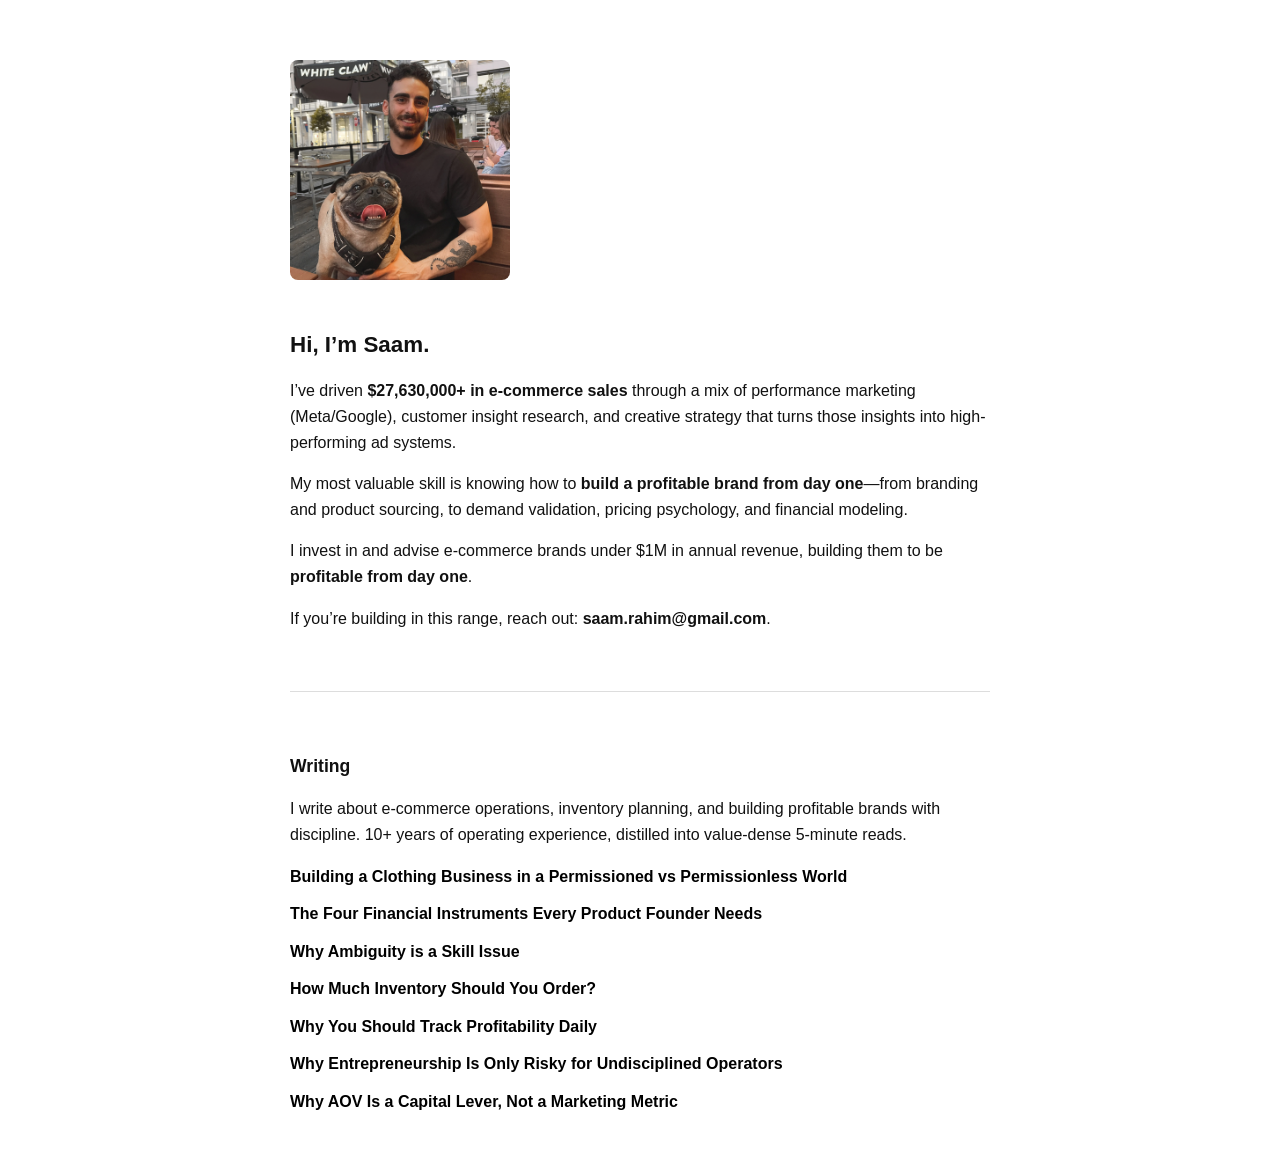
<file: index.html>
<!DOCTYPE html>
<html lang="en">
<head>
  <link rel="stylesheet" href="/styles.css">
  <link rel="icon" type="image/x-icon" href="/favicon.ico">

  <meta charset="UTF-8" />
  <meta name="viewport" content="width=device-width, initial-scale=1.0" />
  <title>Saam Rahim</title>

  <style>
    body {
      font-family: -apple-system, BlinkMacSystemFont, "Segoe UI", Roboto, Helvetica, Arial, sans-serif;
      background-color: #ffffff;
      color: #111;
      max-width: 700px;
      margin: 60px auto;
      padding: 0 20px;
      line-height: 1.6;
    }

    img {
      width: 220px;
      border-radius: 8px;
      margin-bottom: 24px;
    }

    h1 {
      font-size: 1.4em;
      font-weight: 600;
    }

    h2 {
      font-size: 1.1em;
      font-weight: 600;
      margin-top: 48px;
    }

    a {
      color: #000;
      text-decoration: none;
      font-weight: 600;
    }

    a:hover {
      text-decoration: underline;
    }

    hr {
      margin: 60px 0;
      border: 0;
      border-top: 1px solid #ddd;
    }
  </style>
</head>

<body>

  <img src="saam.jpg" alt="Saam Rahim with his dog Kobe" />

  <h1>Hi, I’m Saam.</h1>

  <p>
    I’ve driven <strong>$27,630,000+ in e-commerce sales</strong> through a mix of performance marketing (Meta/Google),
    customer insight research, and creative strategy that turns those insights into high-performing ad systems.
  </p>

  <p>
    My most valuable skill is knowing how to <strong>build a profitable brand from day one</strong>—from branding and product
    sourcing, to demand validation, pricing psychology, and financial modeling.
  </p>

  <p>
    I invest in and advise e-commerce brands under $1M in annual revenue, building them to be <strong>profitable from day one</strong>. 
  </p>

  <p>
   If you’re building in this range, reach out: <strong>saam.rahim@gmail.com</strong>.
  </p>

  <hr>

  <!-- Writing Section -->
  <section>
    <h2>Writing</h2>

    <p>
      I write about e-commerce operations, inventory planning, and building profitable brands with discipline.
      10+ years of operating experience, distilled into value-dense 5-minute reads.
    </p>

    <ul style="list-style: none; padding-left: 0;">

      <li style="margin-bottom: 12px;">
        <a href="/writing/Building-a-Clothing-Business-in-a-Permissioned-vs-Permissionless-World.html">
          Building a Clothing Business in a Permissioned vs Permissionless World
        </a>
      </li>

       <li style="margin-bottom: 12px;">
        <a href="/writing/The-Four-Financial-Instruments-Every-Product-Founder Needs.html">
          The Four Financial Instruments Every Product Founder Needs
        </a>
      </li>
      
      <li style="margin-bottom: 12px;">
        <a href="/writing/ambiguity-is-a-skill-issue.html">
          Why Ambiguity is a Skill Issue
        </a>
      </li>

       <li style="margin-bottom: 12px;">
        <a href="/writing/inventory-planning.html">
          How Much Inventory Should You Order?
        </a>
      </li>

      <li style="margin-bottom: 12px;">
        <a href="/writing/daily-profitability-tracker.html">
          Why You Should Track Profitability Daily
        </a>
      </li>

      <li style="margin-bottom: 12px;">
        <a href="/writing/why-entrepreneurship-is-only-risky.html">
          Why Entrepreneurship Is Only Risky for Undisciplined Operators
        </a>
      </li>

      <!-- NEW ARTICLE -->
      <li style="margin-bottom: 12px;">
        <a href="/writing/why-aov-is-a-capital-lever.html">
          Why AOV Is a Capital Lever, Not a Marketing Metric
        </a>
      </li>
    </ul>
  </section>

</body>
</html>
</file>
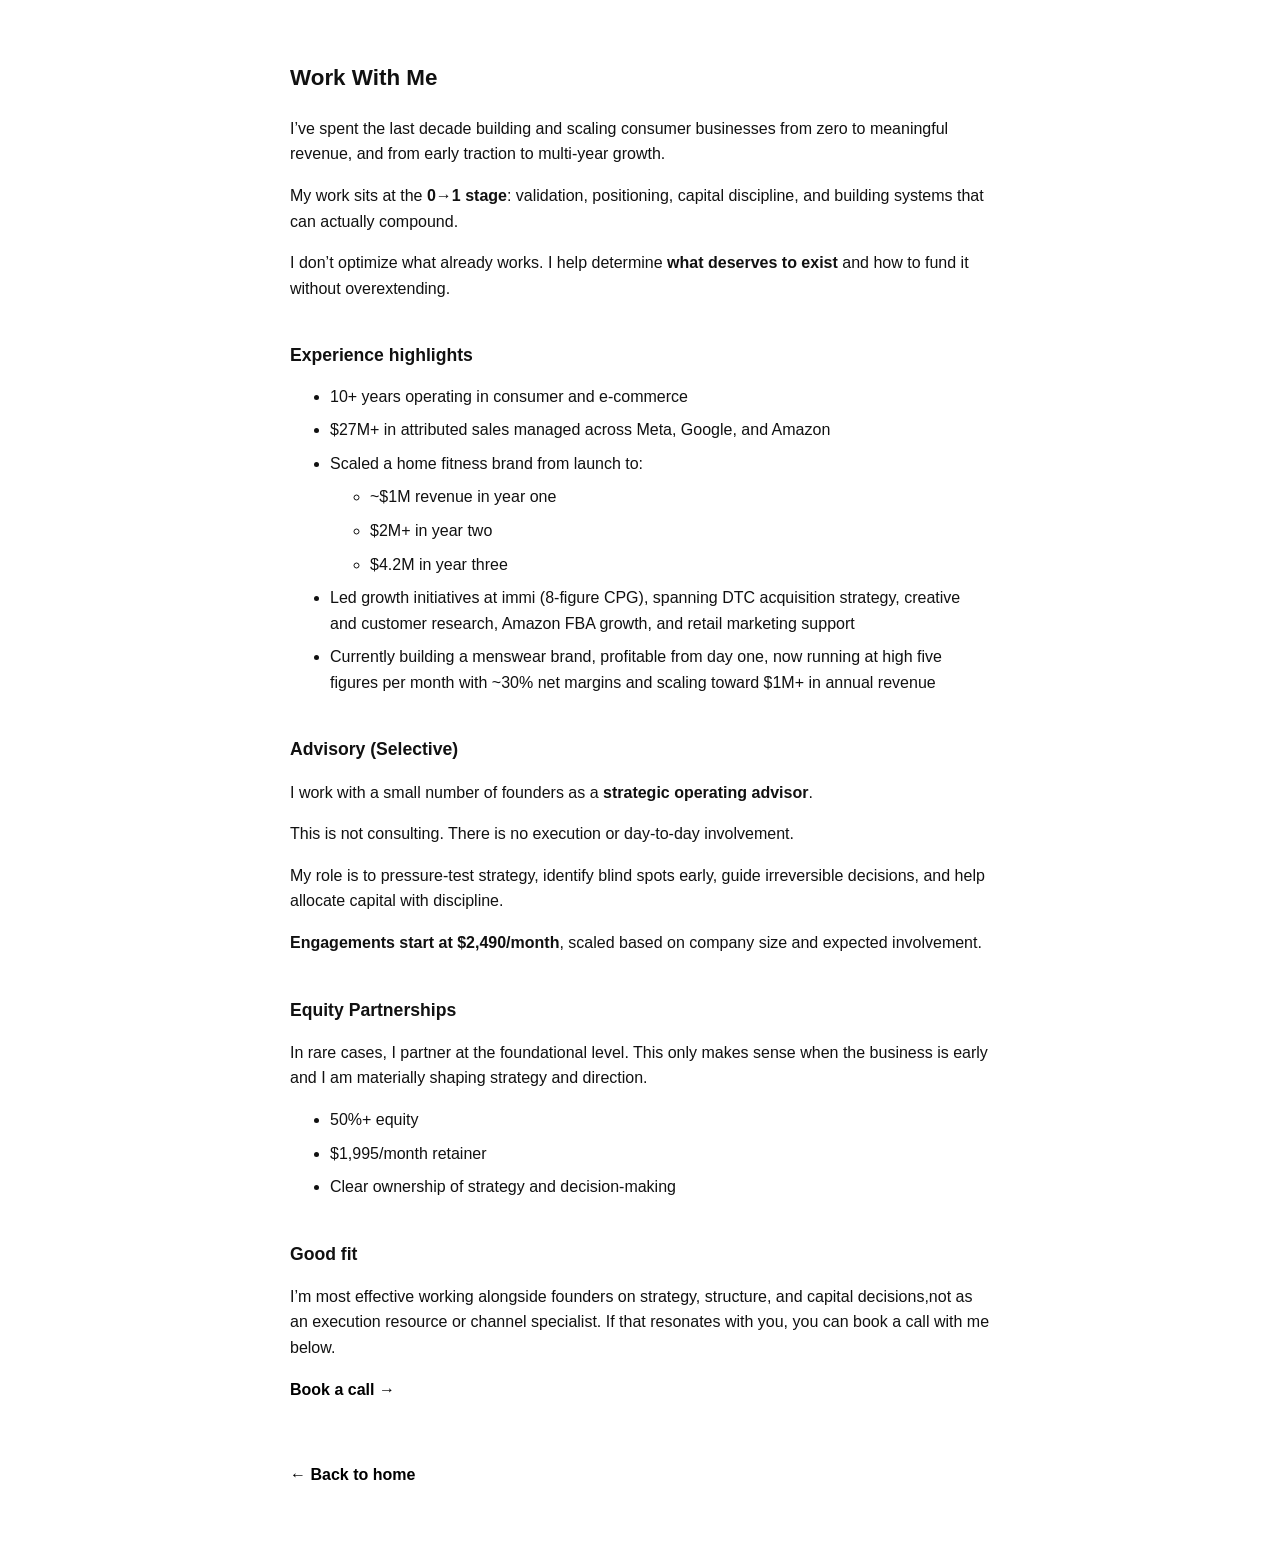
<file: work-with-me/index.html>
<!DOCTYPE html>
<html lang="en">
<head>
  <link rel="stylesheet" href="/styles.css">
  <link rel="icon" type="image/x-icon" href="/favicon.ico">

  <meta charset="UTF-8" />
  <meta name="viewport" content="width=device-width, initial-scale=1.0" />
  <title>Work With Me — Saam Rahim</title>

  <style>
    body {
      font-family: -apple-system, BlinkMacSystemFont, "Segoe UI", Roboto, Helvetica, Arial, sans-serif;
      background-color: #ffffff;
      color: #111;
      max-width: 700px;
      margin: 60px auto;
      padding: 0 20px;
      line-height: 1.6;
    }

    h1 {
      font-size: 1.4em;
      font-weight: 600;
      margin-bottom: 20px;
    }

    h2 {
      font-size: 1.1em;
      font-weight: 600;
      margin-top: 40px;
      margin-bottom: 12px;
    }

    ul {
      margin: 14px 0 24px 20px;
    }

    ul ul {
      margin-top: 8px;
      margin-bottom: 8px;
    }

    a {
      color: #000;
      text-decoration: none;
      font-weight: 600;
    }

    a:hover {
      text-decoration: underline;
    }
  </style>
</head>

<body>

<h1>Work With Me</h1>

<p>
  I’ve spent the last decade building and scaling consumer businesses from zero to meaningful revenue,
  and from early traction to multi-year growth.
</p>

<p>
  My work sits at the <strong>0→1 stage</strong>: validation, positioning, capital discipline,
  and building systems that can actually compound.
</p>

<p>
  I don’t optimize what already works. I help determine <strong>what deserves to exist</strong>
  and how to fund it without overextending.
</p>

<h2>Experience highlights</h2>

<ul>
  <li>10+ years operating in consumer and e-commerce</li>
  <li>$27M+ in attributed sales managed across Meta, Google, and Amazon</li>
  <li>
    Scaled a home fitness brand from launch to:
    <ul>
      <li>~$1M revenue in year one</li>
      <li>$2M+ in year two</li>
      <li>$4.2M in year three</li>
    </ul>
  </li>
  <li>
    Led growth initiatives at immi (8-figure CPG), spanning DTC acquisition strategy,
    creative and customer research, Amazon FBA growth, and retail marketing support
  </li>
  <li>
    Currently building a menswear brand, profitable from day one, now running at
    high five figures per month with ~30% net margins and scaling toward $1M+ in annual revenue
  </li>
</ul>

<h2>Advisory (Selective)</h2>

<p>
  I work with a small number of founders as a <strong>strategic operating advisor</strong>.
</p>

<p>
  This is not consulting. There is no execution or day-to-day involvement.
</p>

<p>
  My role is to pressure-test strategy, identify blind spots early, guide irreversible decisions,
  and help allocate capital with discipline.
</p>

<p>
  <strong>Engagements start at $2,490/month</strong>, scaled based on company size and expected involvement.
</p>

<h2>Equity Partnerships</h2>

<p>
  In rare cases, I partner at the foundational level. This only makes sense when the business is early
  and I am materially shaping strategy and direction.
</p>

<ul>
  <li>50%+ equity</li>
  <li>$1,995/month retainer</li>
  <li>Clear ownership of strategy and decision-making</li>
</ul>

<h2>Good fit</h2>

<p>
 I’m most effective working alongside founders on strategy, structure, and capital decisions,not as an execution resource or channel specialist. 
  
  If that resonates with you, you can book a call with me below.
</p>

<p>
  <a href="https://calendly.com/saam-rahim/30min" target="_blank">
    Book a call →
  </a>
</p>

<p style="margin-top: 60px;">
  <a href="/">← Back to home</a>
</p>

</body>
</html>
</file>
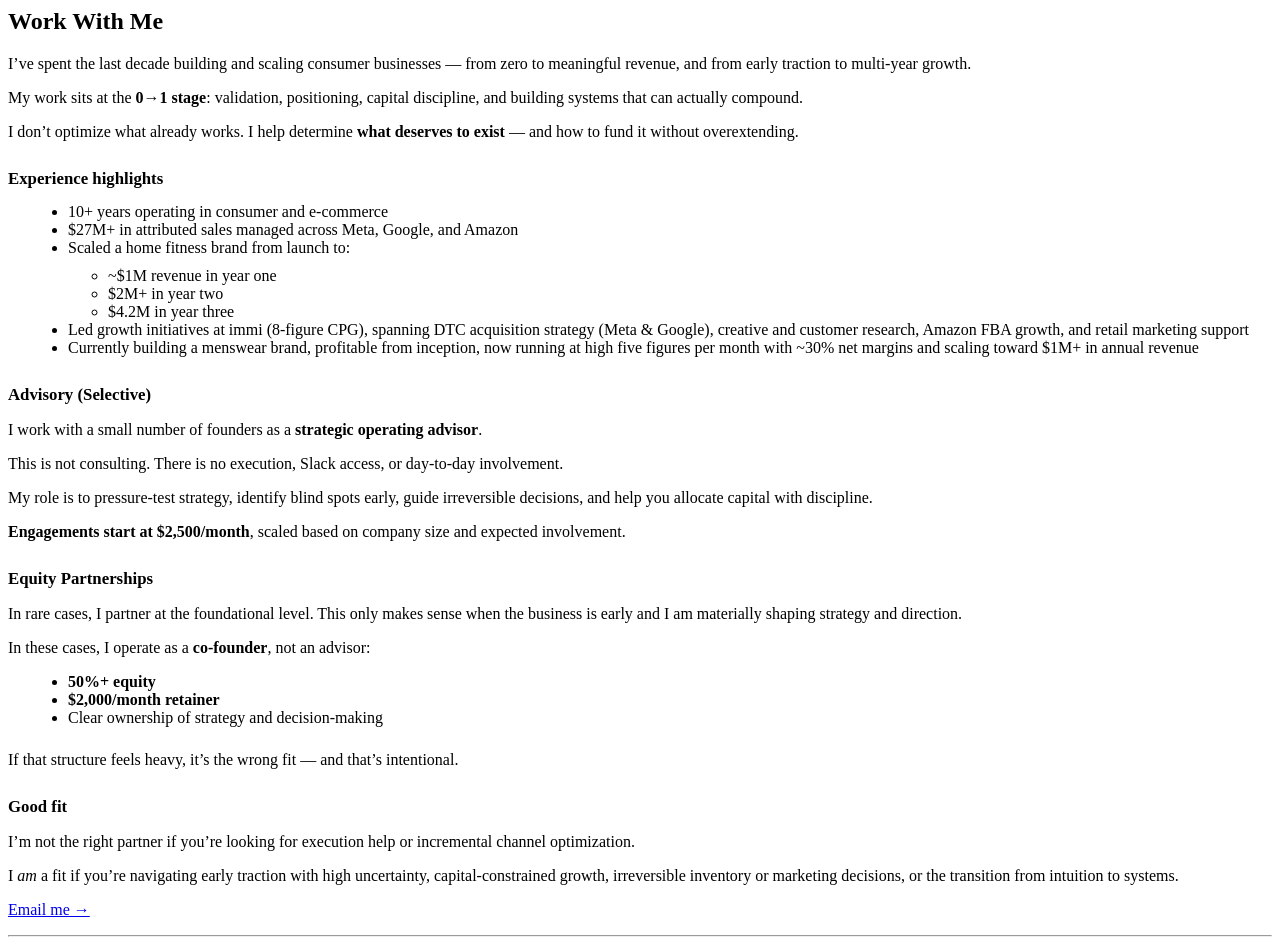
<file: work-with-me.html>
<!-- Work With Me Section (paste inside <body>, ideally after your Writing section or after the main intro) -->
<section>
  <h2>Work With Me</h2>

  <p>
    I’ve spent the last decade building and scaling consumer businesses — from zero to meaningful revenue, and from early
    traction to multi-year growth.
  </p>

  <p>
    My work sits at the <strong>0→1 stage</strong>: validation, positioning, capital discipline, and building systems that
    can actually compound.
  </p>

  <p>
    I don’t optimize what already works. I help determine <strong>what deserves to exist</strong> — and how to fund it
    without overextending.
  </p>

  <h3 style="font-size: 1.05em; font-weight: 600; margin-top: 28px; margin-bottom: 10px;">
    Experience highlights
  </h3>

  <ul style="margin: 14px 0 24px 20px;">
    <li>10+ years operating in consumer and e-commerce</li>
    <li>$27M+ in attributed sales managed across Meta, Google, and Amazon</li>
    <li>
      Scaled a home fitness brand from launch to:
      <ul style="margin-top: 10px;">
        <li>~$1M revenue in year one</li>
        <li>$2M+ in year two</li>
        <li>$4.2M in year three</li>
      </ul>
    </li>
    <li>
      Led growth initiatives at immi (8-figure CPG), spanning DTC acquisition strategy (Meta &amp; Google), creative and
      customer research, Amazon FBA growth, and retail marketing support
    </li>
    <li>
      Currently building a menswear brand, profitable from inception, now running at high five figures per month with
      ~30% net margins and scaling toward $1M+ in annual revenue
    </li>
  </ul>

  <h3 style="font-size: 1.05em; font-weight: 600; margin-top: 28px; margin-bottom: 10px;">
    Advisory (Selective)
  </h3>

  <p>
    I work with a small number of founders as a <strong>strategic operating advisor</strong>.
  </p>

  <p>
    This is not consulting. There is no execution, Slack access, or day-to-day involvement.
  </p>

  <p>
    My role is to pressure-test strategy, identify blind spots early, guide irreversible decisions, and help you allocate
    capital with discipline.
  </p>

  <p>
    <strong>Engagements start at $2,500/month</strong>, scaled based on company size and expected involvement.
  </p>

  <h3 style="font-size: 1.05em; font-weight: 600; margin-top: 28px; margin-bottom: 10px;">
    Equity Partnerships
  </h3>

  <p>
    In rare cases, I partner at the foundational level. This only makes sense when the business is early and I am
    materially shaping strategy and direction.
  </p>

  <p>
    In these cases, I operate as a <strong>co-founder</strong>, not an advisor:
  </p>

  <ul style="margin: 14px 0 24px 20px;">
    <li><strong>50%+ equity</strong></li>
    <li><strong>$2,000/month retainer</strong></li>
    <li>Clear ownership of strategy and decision-making</li>
  </ul>

  <p>
    If that structure feels heavy, it’s the wrong fit — and that’s intentional.
  </p>

  <h3 style="font-size: 1.05em; font-weight: 600; margin-top: 28px; margin-bottom: 10px;">
    Good fit
  </h3>

  <p>
    I’m not the right partner if you’re looking for execution help or incremental channel optimization.
  </p>

  <p>
    I <em>am</em> a fit if you’re navigating early traction with high uncertainty, capital-constrained growth, irreversible
    inventory or marketing decisions, or the transition from intuition to systems.
  </p>

  <p>
    <a href="mailto:hello@saamrahim.com">Email me →</a>
  </p>

  <hr>
</section>
</file>
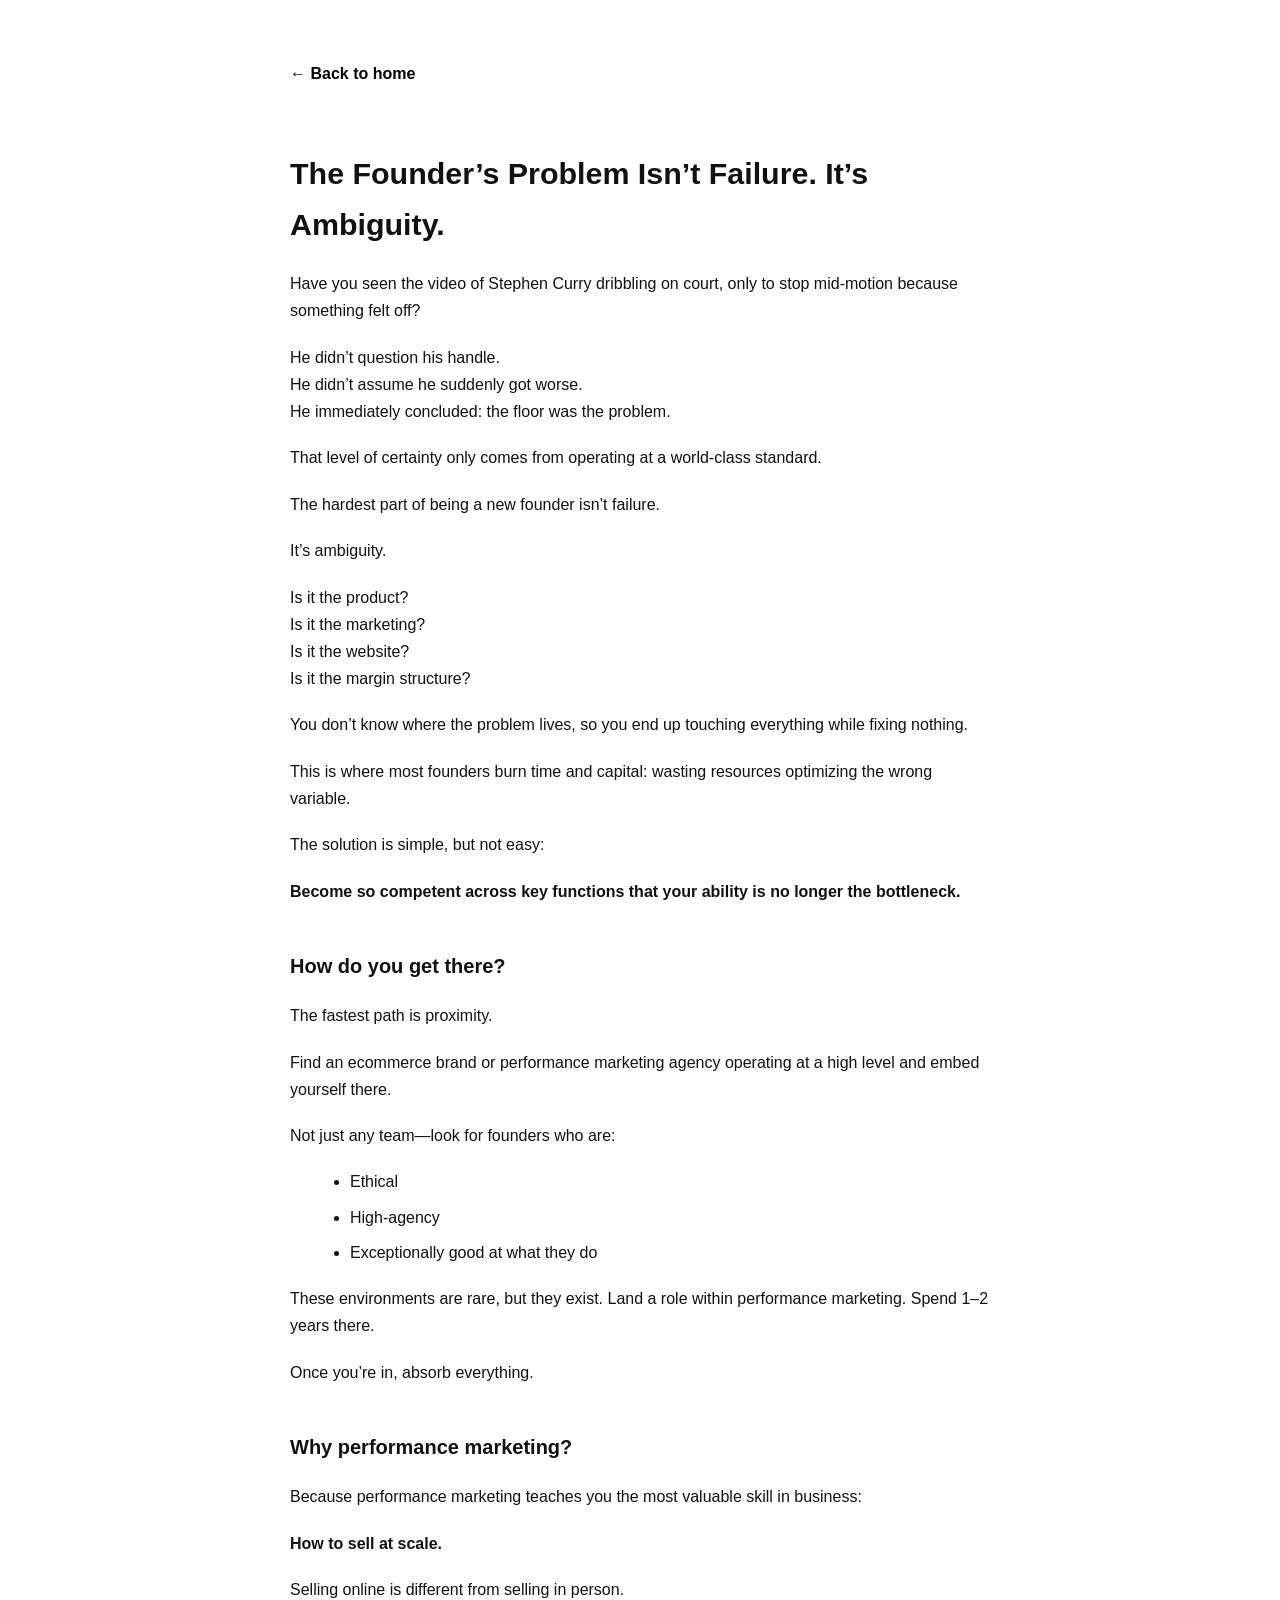
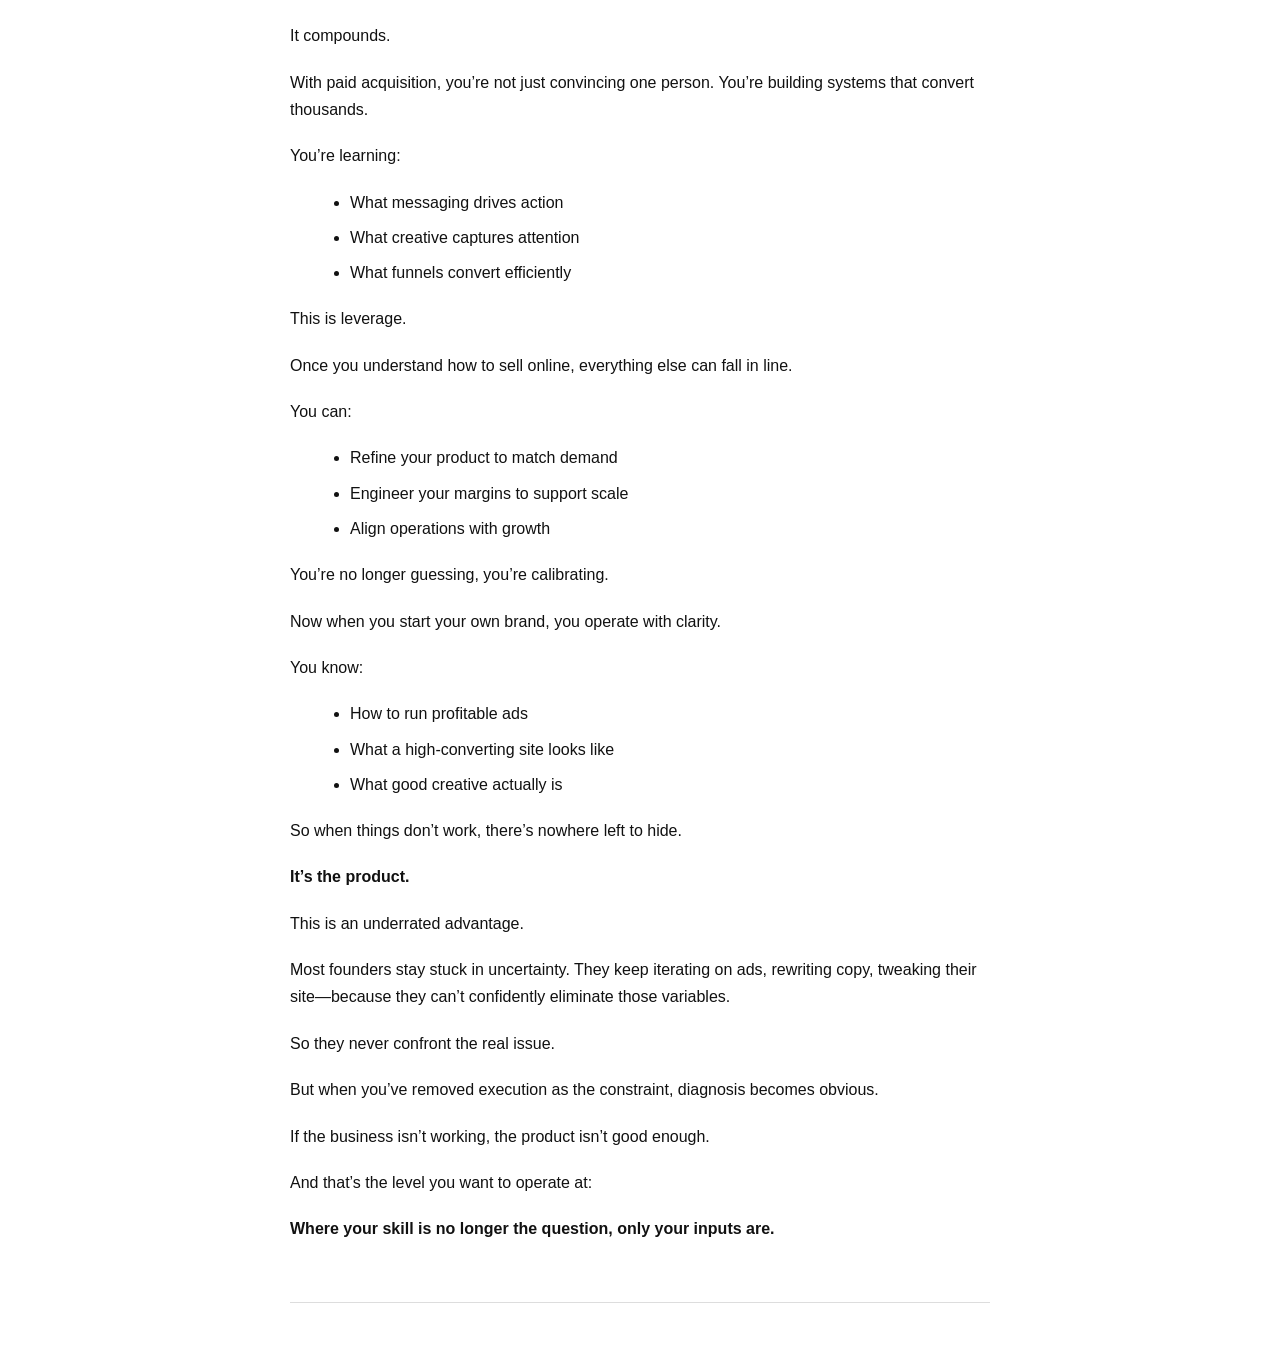
<file: writing/ambiguity-is-a-skill-issue.html>
<!DOCTYPE html>
<html lang="en">
<head>
  <meta charset="UTF-8" />
  <meta name="viewport" content="width=device-width, initial-scale=1.0" />
  <title>Why Ambiguity Is a Skill Issue — Saam Rahim</title>

  <style>
    body {
      font-family: -apple-system, BlinkMacSystemFont, "Segoe UI", Roboto, Helvetica, Arial, sans-serif;
      background-color: #ffffff;
      color: #111;
      max-width: 700px;
      margin: 60px auto;
      padding: 0 20px;
      line-height: 1.7;
    }

    h1 {
      font-size: 1.9em;
      font-weight: 600;
      margin-bottom: 0.4em;
    }

    h2 {
      font-size: 1.25em;
      margin-top: 2.2em;
      font-weight: 600;
    }

    p {
      margin: 1.2em 0;
    }

    ul {
      margin: 1em 0 1em 20px;
    }

    li {
      margin: 0.5em 0;
    }

    a {
      color: #000;
      text-decoration: none;
      font-weight: 600;
    }

    a:hover {
      text-decoration: underline;
    }

    .back {
      margin-bottom: 40px;
      display: inline-block;
    }

    hr {
      margin: 60px 0;
      border: 0;
      border-top: 1px solid #ddd;
    }
  </style>
</head>

<body>

  <a class="back" href="/">← Back to home</a>

  <h1>The Founder’s Problem Isn’t Failure. It’s Ambiguity.</h1>

  <p>
    Have you seen the video of Stephen Curry dribbling on court, only to stop mid-motion because something felt off?
  </p>

  <p>
    He didn’t question his handle.<br>
    He didn’t assume he suddenly got worse.<br>
    He immediately concluded: the floor was the problem.
  </p>

  <p>
    That level of certainty only comes from operating at a world-class standard.
  </p>

  <p>
    The hardest part of being a new founder isn’t failure.
  </p>

  <p>
    It’s ambiguity.
  </p>

  <p>
    Is it the product?<br>
    Is it the marketing?<br>
    Is it the website?<br>
    Is it the margin structure?
  </p>

  <p>
    You don’t know where the problem lives, so you end up touching everything while fixing nothing.
  </p>

  <p>
    This is where most founders burn time and capital: wasting resources optimizing the wrong variable.
  </p>

  <p>
    The solution is simple, but not easy:
  </p>

  <p>
    <strong>Become so competent across key functions that your ability is no longer the bottleneck.</strong>
  </p>

  <h2>How do you get there?</h2>

  <p>
    The fastest path is proximity.
  </p>

  <p>
    Find an ecommerce brand or performance marketing agency operating at a high level and embed yourself there.
  </p>

  <p>
    Not just any team—look for founders who are:
  </p>

  <ul>
    <li>Ethical</li>
    <li>High-agency</li>
    <li>Exceptionally good at what they do</li>
  </ul>

  <p>
    These environments are rare, but they exist. Land a role within performance marketing. Spend 1–2 years there.
  </p>

  <p>
    Once you’re in, absorb everything.
  </p>

  <h2>Why performance marketing?</h2>

  <p>
    Because performance marketing teaches you the most valuable skill in business:
  </p>

  <p>
    <strong>How to sell at scale.</strong>
  </p>

  <p>
    Selling online is different from selling in person.
  </p>

  <p>
    It compounds.
  </p>

  <p>
    With paid acquisition, you’re not just convincing one person. You’re building systems that convert thousands.
  </p>

  <p>
    You’re learning:
  </p>

  <ul>
    <li>What messaging drives action</li>
    <li>What creative captures attention</li>
    <li>What funnels convert efficiently</li>
  </ul>

  <p>
    This is leverage.
  </p>

  <p>
    Once you understand how to sell online, everything else can fall in line.
  </p>

  <p>
    You can:
  </p>

  <ul>
    <li>Refine your product to match demand</li>
    <li>Engineer your margins to support scale</li>
    <li>Align operations with growth</li>
  </ul>

  <p>
    You’re no longer guessing, you’re calibrating.
  </p>

  <p>
    Now when you start your own brand, you operate with clarity.
  </p>

  <p>
    You know:
  </p>

  <ul>
    <li>How to run profitable ads</li>
    <li>What a high-converting site looks like</li>
    <li>What good creative actually is</li>
  </ul>

  <p>
    So when things don’t work, there’s nowhere left to hide.
  </p>

  <p>
    <strong>It’s the product.</strong>
  </p>

  <p>
    This is an underrated advantage.
  </p>

  <p>
    Most founders stay stuck in uncertainty. They keep iterating on ads, rewriting copy, tweaking their site—because they can’t confidently eliminate those variables.
  </p>

  <p>
    So they never confront the real issue.
  </p>

  <p>
    But when you’ve removed execution as the constraint, diagnosis becomes obvious.
  </p>

  <p>
    If the business isn’t working, the product isn’t good enough.
  </p>

  <p>
    And that’s the level you want to operate at:
  </p>

  <p>
    <strong>Where your skill is no longer the question, only your inputs are.</strong>
  </p>

  <hr>

</body>
</html>
</file>
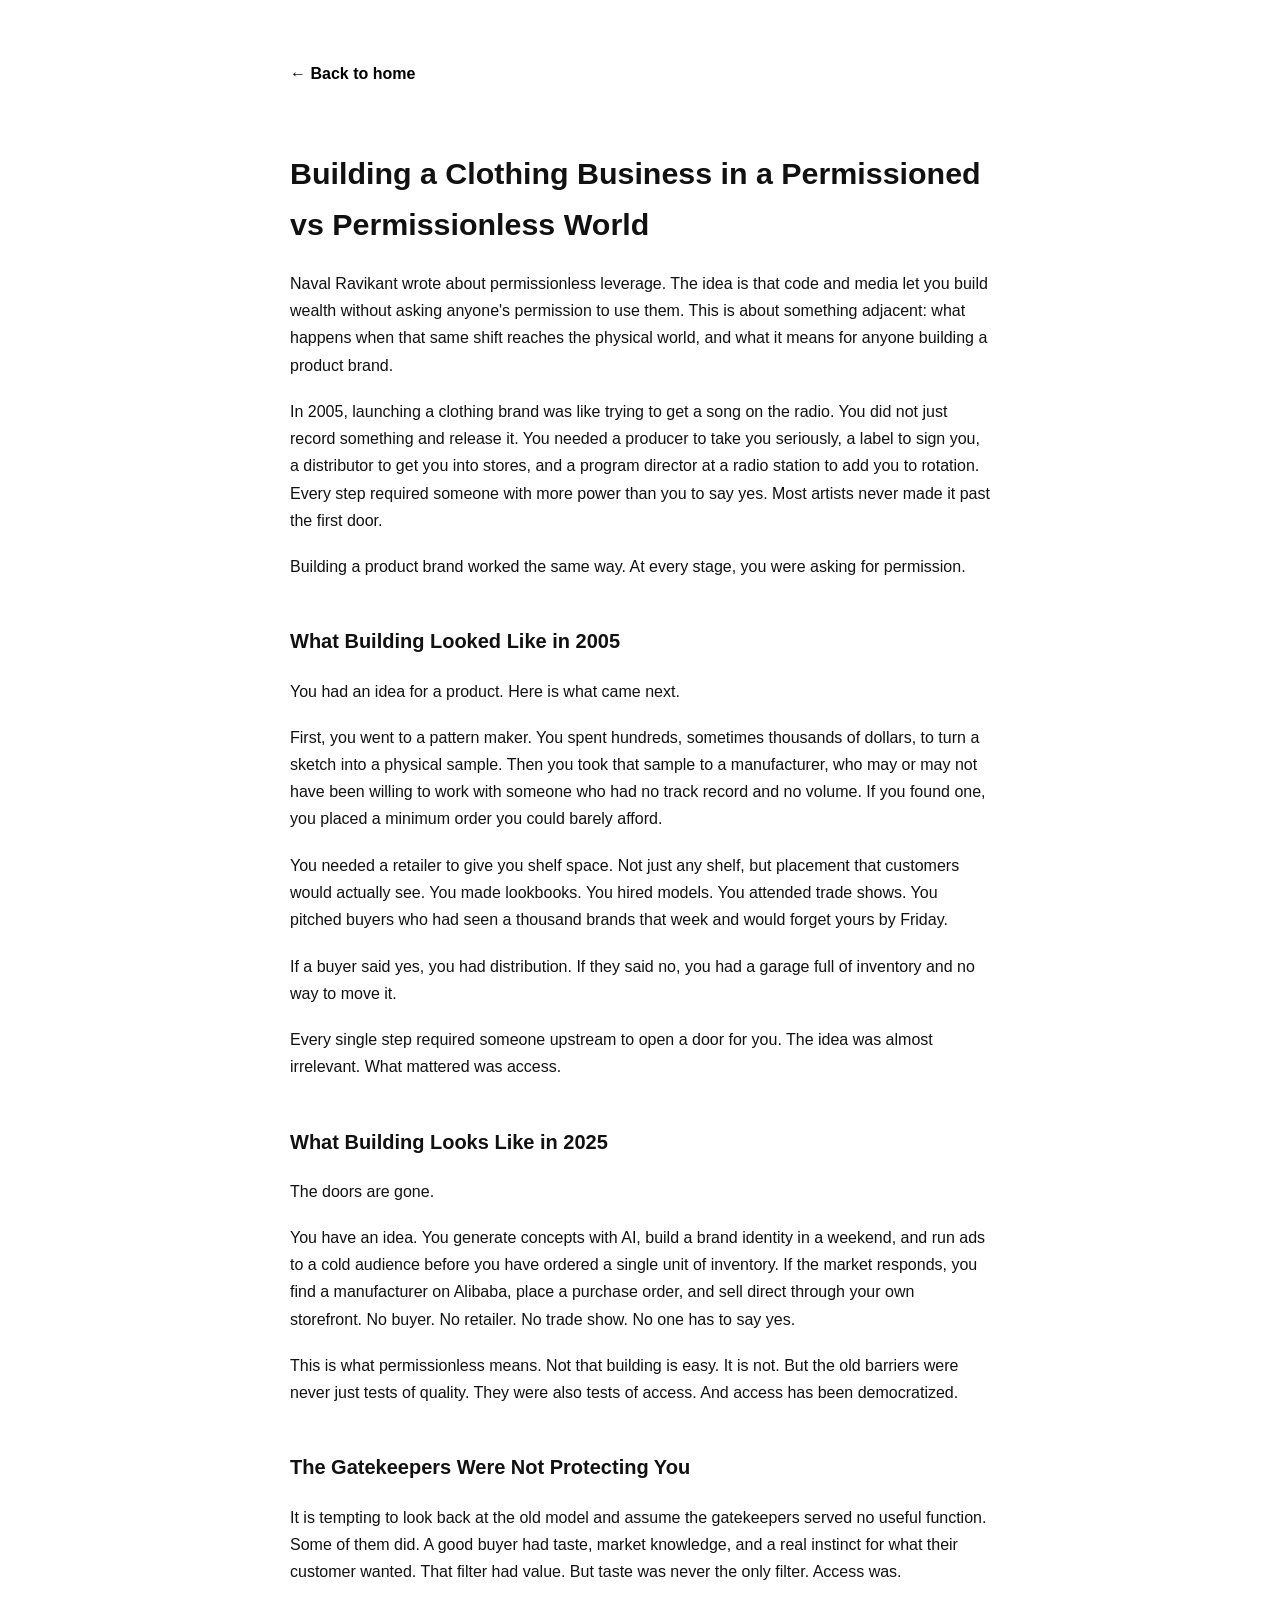
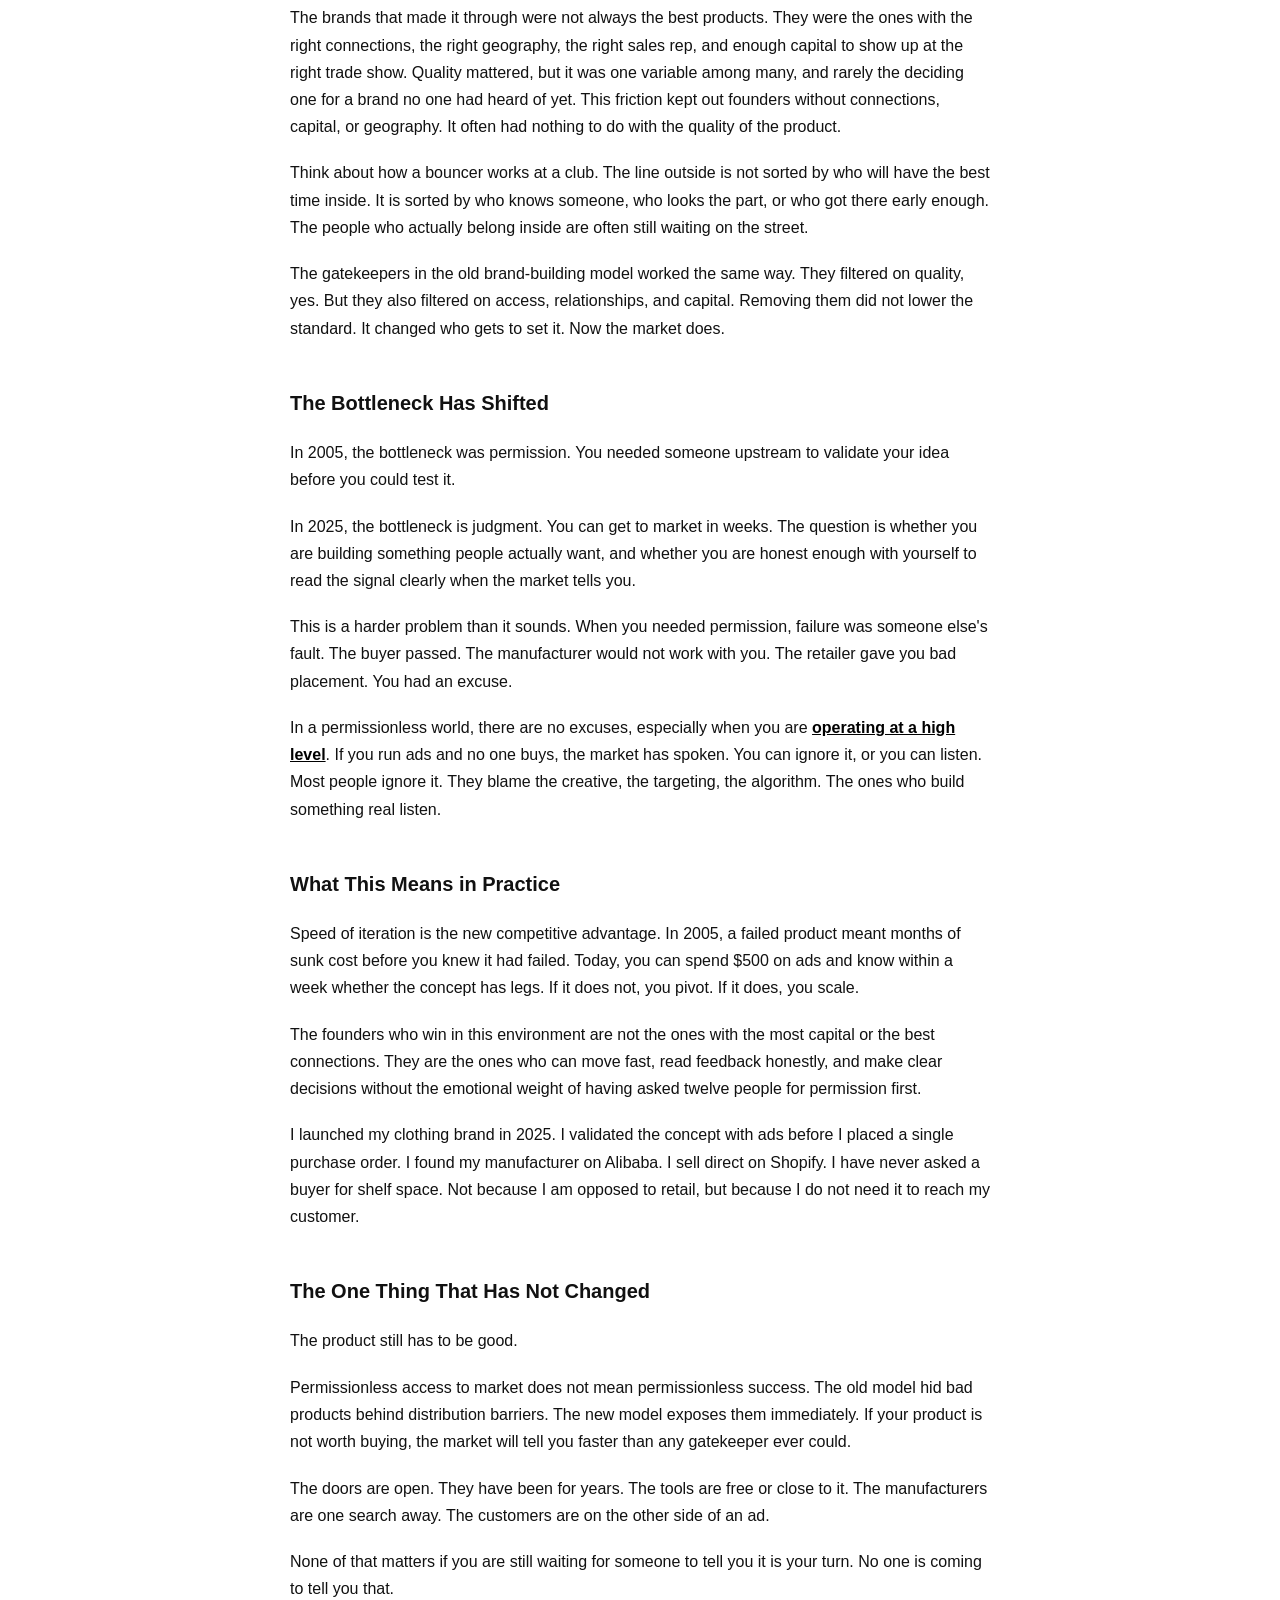
<file: writing/Building-a-Clothing-Business-in-a-Permissioned-vs-Permissionless-World.html>
<!DOCTYPE html>
<html lang="en">
<head>
  <meta charset="UTF-8" />
  <meta name="viewport" content="width=device-width, initial-scale=1.0" />
  <title>Building a Clothing Business in a Permissioned vs Permissionless World — Saam Rahim</title>

  <style>
    body {
      font-family: -apple-system, BlinkMacSystemFont, "Segoe UI", Roboto, Helvetica, Arial, sans-serif;
      background-color: #ffffff;
      color: #111;
      max-width: 700px;
      margin: 60px auto;
      padding: 0 20px;
      line-height: 1.7;
    }

    h1 {
      font-size: 1.9em;
      font-weight: 600;
      margin-bottom: 0.4em;
    }

    h2 {
      font-size: 1.25em;
      margin-top: 2.2em;
      font-weight: 600;
    }

    p {
      margin: 1.2em 0;
    }

    ul {
      margin: 1em 0 1em 20px;
    }

    li {
      margin: 0.5em 0;
    }

    a {
      color: #000;
      text-decoration: none;
      font-weight: 600;
    }

    a:hover {
      text-decoration: underline;
    }

    .back {
      margin-bottom: 40px;
      display: inline-block;
    }

    hr {
      margin: 60px 0;
      border: 0;
      border-top: 1px solid #ddd;
    }
  </style>
</head>

<body>

  <a class="back" href="/">← Back to home</a>

  <h1>Building a Clothing Business in a Permissioned vs Permissionless World</h1>

  <p>
    Naval Ravikant wrote about permissionless leverage. The idea is that code and media let you build wealth without asking anyone's permission to use them. This is about something adjacent: what happens when that same shift reaches the physical world, and what it means for anyone building a product brand.
  </p>

  <p>
    In 2005, launching a clothing brand was like trying to get a song on the radio. You did not just record something and release it. You needed a producer to take you seriously, a label to sign you, a distributor to get you into stores, and a program director at a radio station to add you to rotation. Every step required someone with more power than you to say yes. Most artists never made it past the first door.
  </p>

  <p>
    Building a product brand worked the same way. At every stage, you were asking for permission.
  </p>

  <h2>What Building Looked Like in 2005</h2>

  <p>
    You had an idea for a product. Here is what came next.
  </p>

  <p>
    First, you went to a pattern maker. You spent hundreds, sometimes thousands of dollars, to turn a sketch into a physical sample. Then you took that sample to a manufacturer, who may or may not have been willing to work with someone who had no track record and no volume. If you found one, you placed a minimum order you could barely afford.
  </p>

  <p>
    You needed a retailer to give you shelf space. Not just any shelf, but placement that customers would actually see. You made lookbooks. You hired models. You attended trade shows. You pitched buyers who had seen a thousand brands that week and would forget yours by Friday.
  </p>

  <p>
    If a buyer said yes, you had distribution. If they said no, you had a garage full of inventory and no way to move it.
  </p>

  <p>
    Every single step required someone upstream to open a door for you. The idea was almost irrelevant. What mattered was access.
  </p>

  <h2>What Building Looks Like in 2025</h2>

  <p>
    The doors are gone.
  </p>

  <p>
    You have an idea. You generate concepts with AI, build a brand identity in a weekend, and run ads to a cold audience before you have ordered a single unit of inventory. If the market responds, you find a manufacturer on Alibaba, place a purchase order, and sell direct through your own storefront. No buyer. No retailer. No trade show. No one has to say yes.
  </p>

  <p>
    This is what permissionless means. Not that building is easy. It is not. But the old barriers were never just tests of quality. They were also tests of access. And access has been democratized.
  </p>

  <h2>The Gatekeepers Were Not Protecting You</h2>

  <p>
   It is tempting to look back at the old model and assume the gatekeepers served no useful function. Some of them did. A good buyer had taste, market knowledge, and a real instinct for what their customer wanted. That filter had value.
But taste was never the only filter. Access was. 
  </p>

  <p>
    The brands that made it through were not always the best products. They were the ones with the right connections, the right geography, the right sales rep, and enough capital to show up at the right trade show. Quality mattered, but it was one variable among many, and rarely the deciding one for a brand no one had heard of yet. This friction kept out founders without connections, capital, or geography. It often had nothing to do with the quality of the product.
  </p>

  <p>
    Think about how a bouncer works at a club. The line outside is not sorted by who will have the best time inside. It is sorted by who knows someone, who looks the part, or who got there early enough. The people who actually belong inside are often still waiting on the street.
  </p>

  <p>
The gatekeepers in the old brand-building model worked the same way. They filtered on quality, yes. But they also filtered on access, relationships, and capital. Removing them did not lower the standard. It changed who gets to set it. Now the market does. </p>

  <h2>The Bottleneck Has Shifted</h2>

  <p>
    In 2005, the bottleneck was permission. You needed someone upstream to validate your idea before you could test it.
  </p>

  <p>
    In 2025, the bottleneck is judgment. You can get to market in weeks. The question is whether you are building something people actually want, and whether you are honest enough with yourself to read the signal clearly when the market tells you.
  </p>

  <p>
    This is a harder problem than it sounds. When you needed permission, failure was someone else's fault. The buyer passed. The manufacturer would not work with you. The retailer gave you bad placement. You had an excuse.
  </p>

  <p>
    In a permissionless world, there are no excuses, especially when you are <a href="https://saamrahim.com/writing/ambiguity-is-a-skill-issue.html" style="text-decoration: underline;">operating at a high level</a>. If you run ads and no one buys, the market has spoken. You can ignore it, or you can listen. Most people ignore it. They blame the creative, the targeting, the algorithm. The ones who build something real listen.
  </p>

  <h2>What This Means in Practice</h2>

  <p>
    Speed of iteration is the new competitive advantage. In 2005, a failed product meant months of sunk cost before you knew it had failed. Today, you can spend $500 on ads and know within a week whether the concept has legs. If it does not, you pivot. If it does, you scale.
  </p>

  <p>
    The founders who win in this environment are not the ones with the most capital or the best connections. They are the ones who can move fast, read feedback honestly, and make clear decisions without the emotional weight of having asked twelve people for permission first.
  </p>

  <p>
    I launched my clothing brand in 2025. I validated the concept with ads before I placed a single purchase order. I found my manufacturer on Alibaba. I sell direct on Shopify. I have never asked a buyer for shelf space. Not because I am opposed to retail, but because I do not need it to reach my customer.
  </p>

  <h2>The One Thing That Has Not Changed</h2>

  <p>
    The product still has to be good.
  </p>

  <p>
    Permissionless access to market does not mean permissionless success. The old model hid bad products behind distribution barriers. The new model exposes them immediately. If your product is not worth buying, the market will tell you faster than any gatekeeper ever could.
  </p>

  <p>
   The doors are open. They have been for years. The tools are free or close to it. The manufacturers are one search away. The customers are on the other side of an ad.
  </p>

<p>
  None of that matters if you are still waiting for someone to tell you it is your turn. No one is coming to tell you that.
  </p>

  <hr>

</body>
</html>
</file>
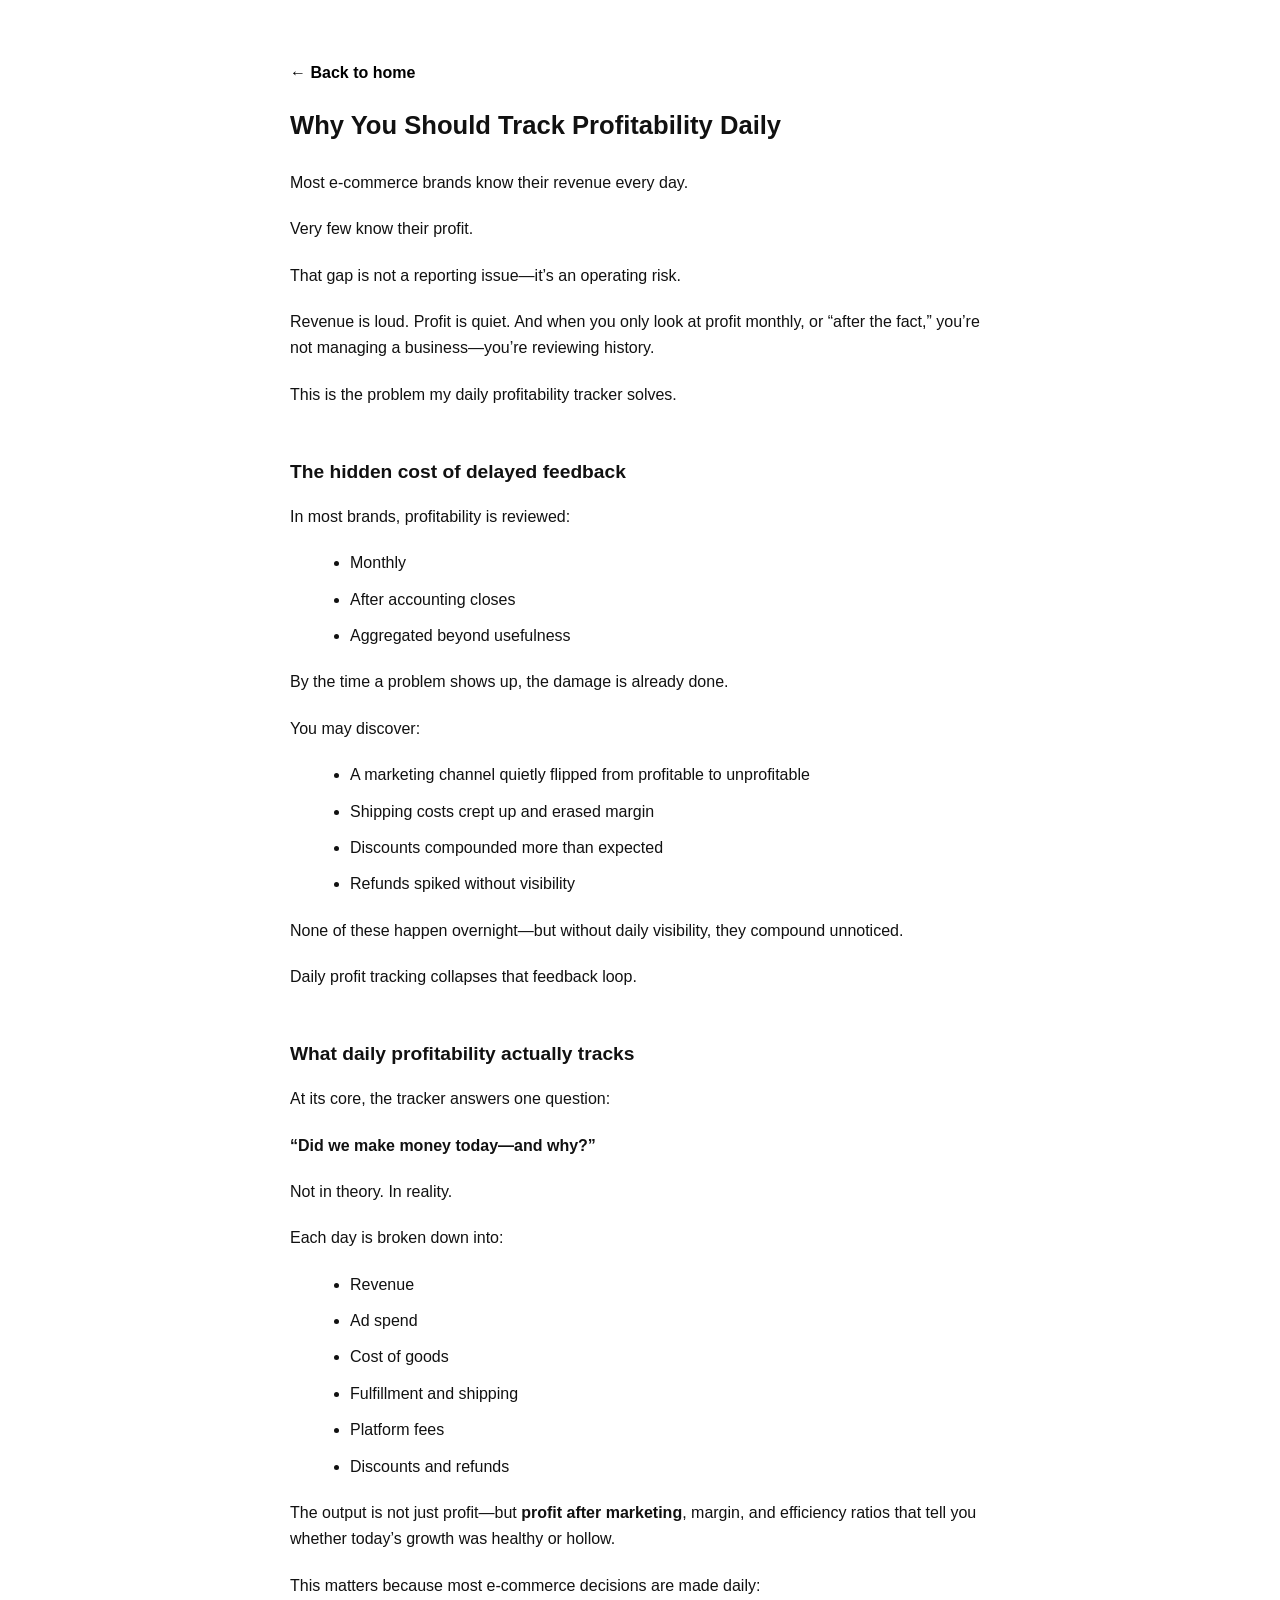
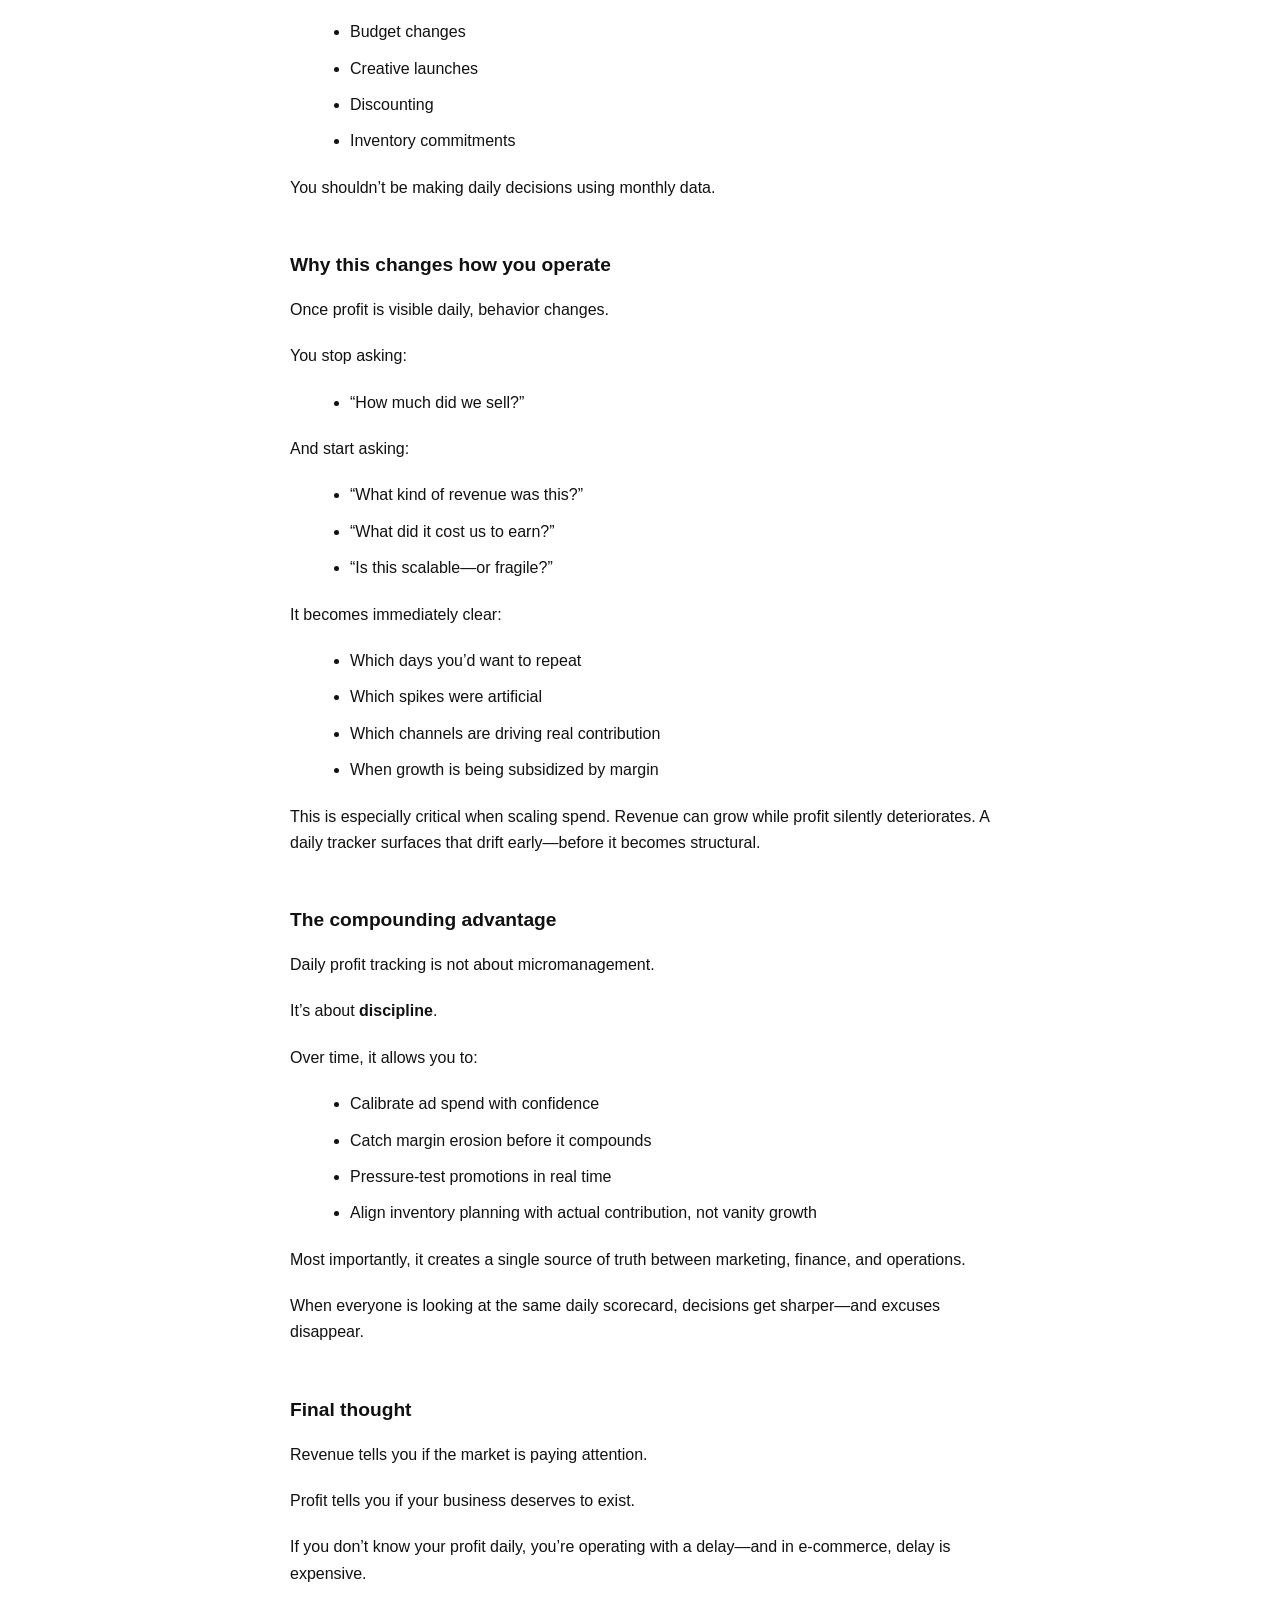
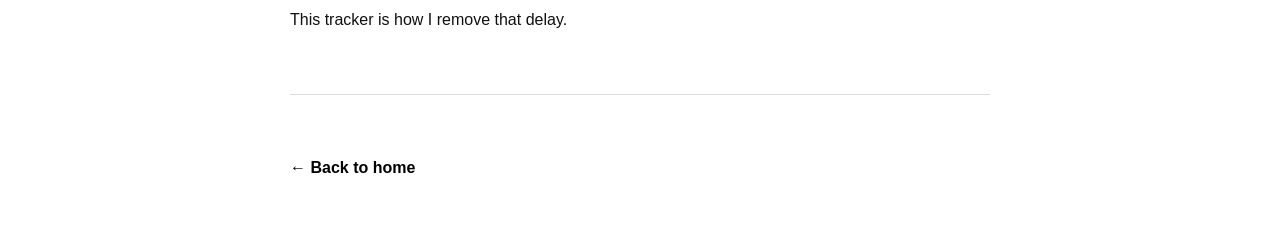
<file: writing/daily-profitability-tracker.html>
<!DOCTYPE html>
<html lang="en">
<head>
  <link rel="icon" type="image/x-icon" href="/favicon.ico">

  <meta charset="UTF-8" />
  <meta name="viewport" content="width=device-width, initial-scale=1.0" />
  <title>Why You Should Track Profitability Daily — Saam Rahim</title>

  <style>
    body {
      font-family: -apple-system, BlinkMacSystemFont, "Segoe UI", Roboto, Helvetica, Arial, sans-serif;
      background-color: #ffffff;
      color: #111;
      max-width: 700px;
      margin: 60px auto;
      padding: 0 20px;
      line-height: 1.65;
    }

    h1 {
      font-size: 1.6em;
      font-weight: 600;
      margin-bottom: 24px;
    }

    h2 {
      font-size: 1.2em;
      font-weight: 600;
      margin-top: 48px;
      margin-bottom: 16px;
    }

    p {
      margin-bottom: 20px;
    }

    ul {
      margin: 20px 0 20px 20px;
    }

    li {
      margin-bottom: 10px;
    }

    a {
      color: #000;
      text-decoration: none;
      font-weight: 600;
    }

    a:hover {
      text-decoration: underline;
    }

    hr {
      margin: 60px 0;
      border: 0;
      border-top: 1px solid #ddd;
    }
  </style>
</head>

<body>

  <a href="/">← Back to home</a>

  <h1>Why You Should Track Profitability Daily</h1>

  <p>Most e-commerce brands know their revenue every day.</p>

  <p>Very few know their profit.</p>

  <p>That gap is not a reporting issue—it’s an operating risk.</p>

  <p>
    Revenue is loud. Profit is quiet. And when you only look at profit monthly,
    or “after the fact,” you’re not managing a business—you’re reviewing history.
  </p>

  <p>This is the problem my daily profitability tracker solves.</p>

  <h2>The hidden cost of delayed feedback</h2>

  <p>In most brands, profitability is reviewed:</p>

  <ul>
    <li>Monthly</li>
    <li>After accounting closes</li>
    <li>Aggregated beyond usefulness</li>
  </ul>

  <p>By the time a problem shows up, the damage is already done.</p>

  <p>You may discover:</p>

  <ul>
    <li>A marketing channel quietly flipped from profitable to unprofitable</li>
    <li>Shipping costs crept up and erased margin</li>
    <li>Discounts compounded more than expected</li>
    <li>Refunds spiked without visibility</li>
  </ul>

  <p>
    None of these happen overnight—but without daily visibility, they compound unnoticed.
  </p>

  <p>Daily profit tracking collapses that feedback loop.</p>

  <h2>What daily profitability actually tracks</h2>

  <p>At its core, the tracker answers one question:</p>

  <p><strong>“Did we make money today—and why?”</strong></p>

  <p>Not in theory. In reality.</p>

  <p>Each day is broken down into:</p>

  <ul>
    <li>Revenue</li>
    <li>Ad spend</li>
    <li>Cost of goods</li>
    <li>Fulfillment and shipping</li>
    <li>Platform fees</li>
    <li>Discounts and refunds</li>
  </ul>

  <p>
    The output is not just profit—but <strong>profit after marketing</strong>, margin,
    and efficiency ratios that tell you whether today’s growth was healthy or hollow.
  </p>

  <p>This matters because most e-commerce decisions are made daily:</p>

  <ul>
    <li>Budget changes</li>
    <li>Creative launches</li>
    <li>Discounting</li>
    <li>Inventory commitments</li>
  </ul>

  <p>You shouldn’t be making daily decisions using monthly data.</p>

  <h2>Why this changes how you operate</h2>

  <p>Once profit is visible daily, behavior changes.</p>

  <p>You stop asking:</p>

  <ul>
    <li>“How much did we sell?”</li>
  </ul>

  <p>And start asking:</p>

  <ul>
    <li>“What kind of revenue was this?”</li>
    <li>“What did it cost us to earn?”</li>
    <li>“Is this scalable—or fragile?”</li>
  </ul>

  <p>It becomes immediately clear:</p>

  <ul>
    <li>Which days you’d want to repeat</li>
    <li>Which spikes were artificial</li>
    <li>Which channels are driving real contribution</li>
    <li>When growth is being subsidized by margin</li>
  </ul>

  <p>
    This is especially critical when scaling spend. Revenue can grow while profit
    silently deteriorates. A daily tracker surfaces that drift early—before it becomes structural.
  </p>

  <h2>The compounding advantage</h2>

  <p>Daily profit tracking is not about micromanagement.</p>

  <p>It’s about <strong>discipline</strong>.</p>

  <p>Over time, it allows you to:</p>

  <ul>
    <li>Calibrate ad spend with confidence</li>
    <li>Catch margin erosion before it compounds</li>
    <li>Pressure-test promotions in real time</li>
    <li>Align inventory planning with actual contribution, not vanity growth</li>
  </ul>

  <p>
    Most importantly, it creates a single source of truth between marketing, finance,
    and operations.
  </p>

  <p>
    When everyone is looking at the same daily scorecard, decisions get sharper—and excuses disappear.
  </p>

  <h2>Final thought</h2>

  <p>Revenue tells you if the market is paying attention.</p>

  <p>Profit tells you if your business deserves to exist.</p>

  <p>
    If you don’t know your profit daily, you’re operating with a delay—and in e-commerce,
    delay is expensive.
  </p>

  <p>This tracker is how I remove that delay.</p>

  <hr />

  <p>
    <a href="/">← Back to home</a>
  </p>

</body>
</html>
</file>
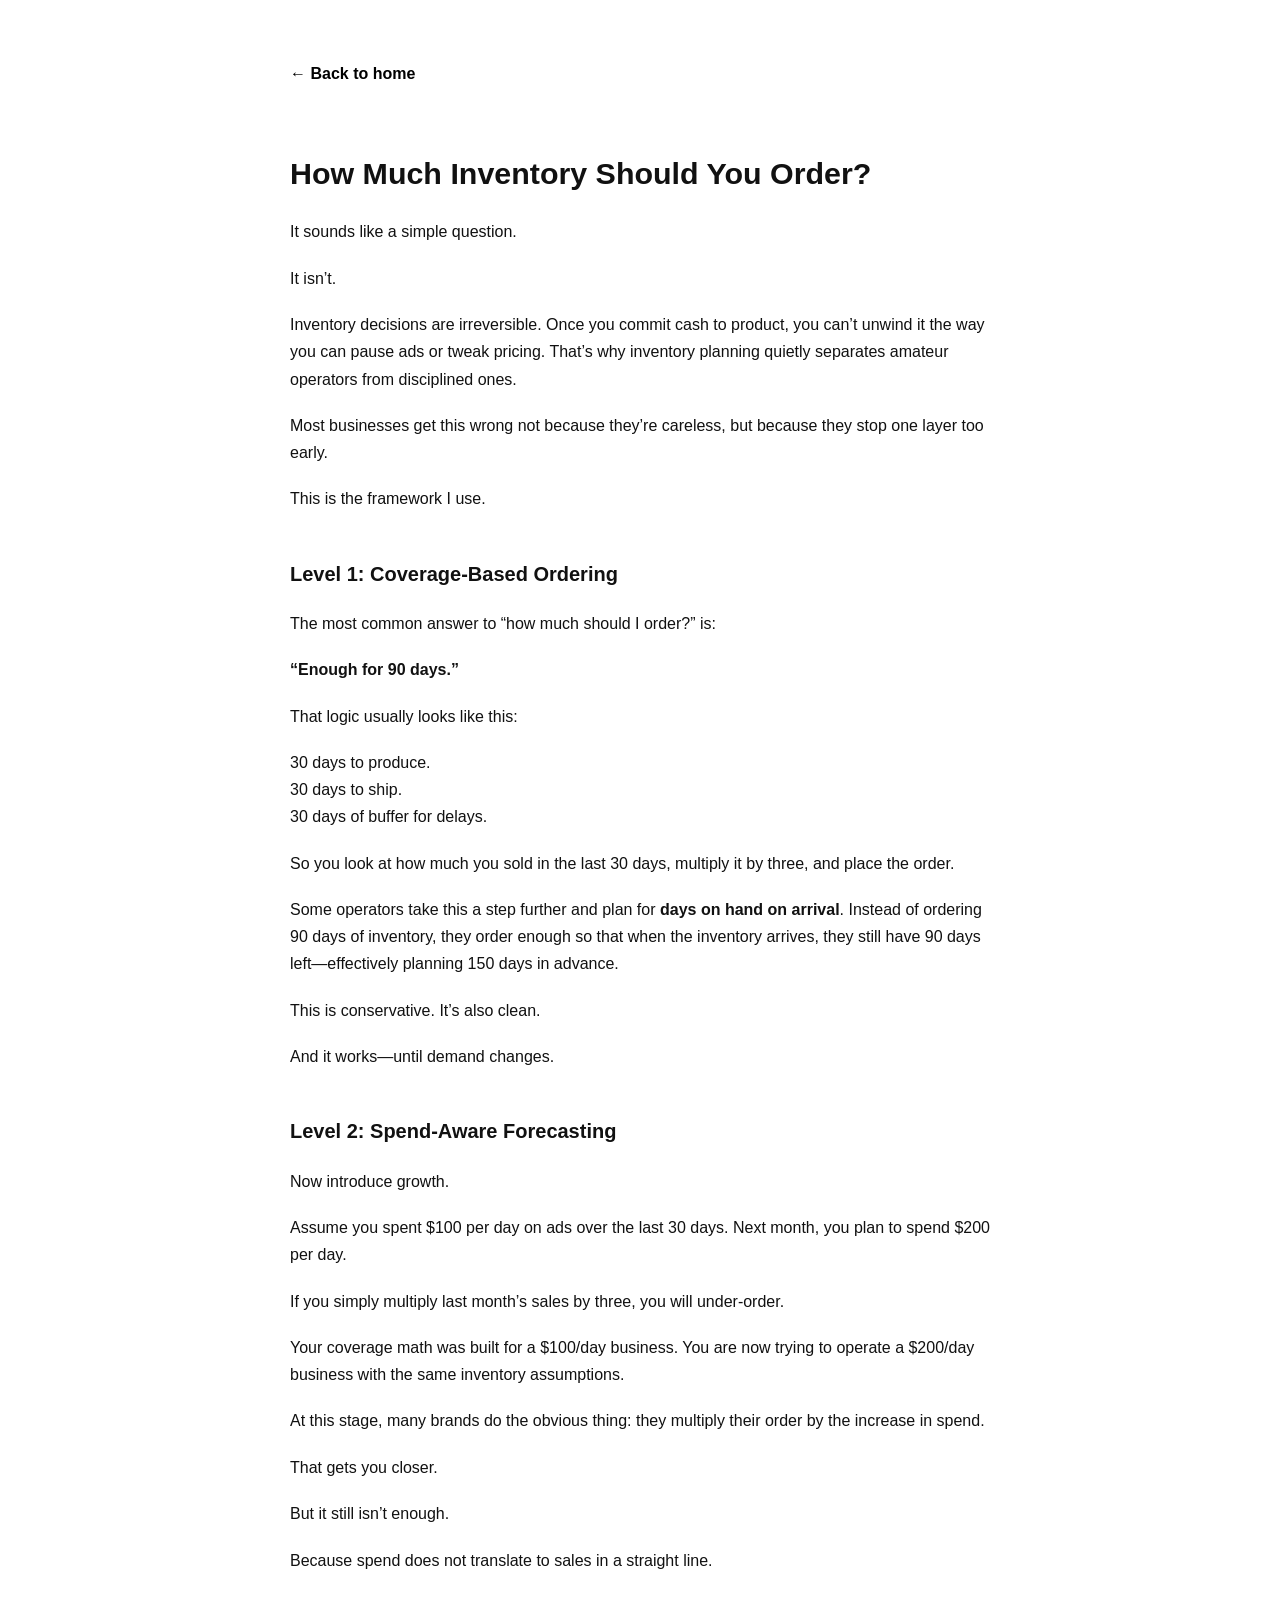
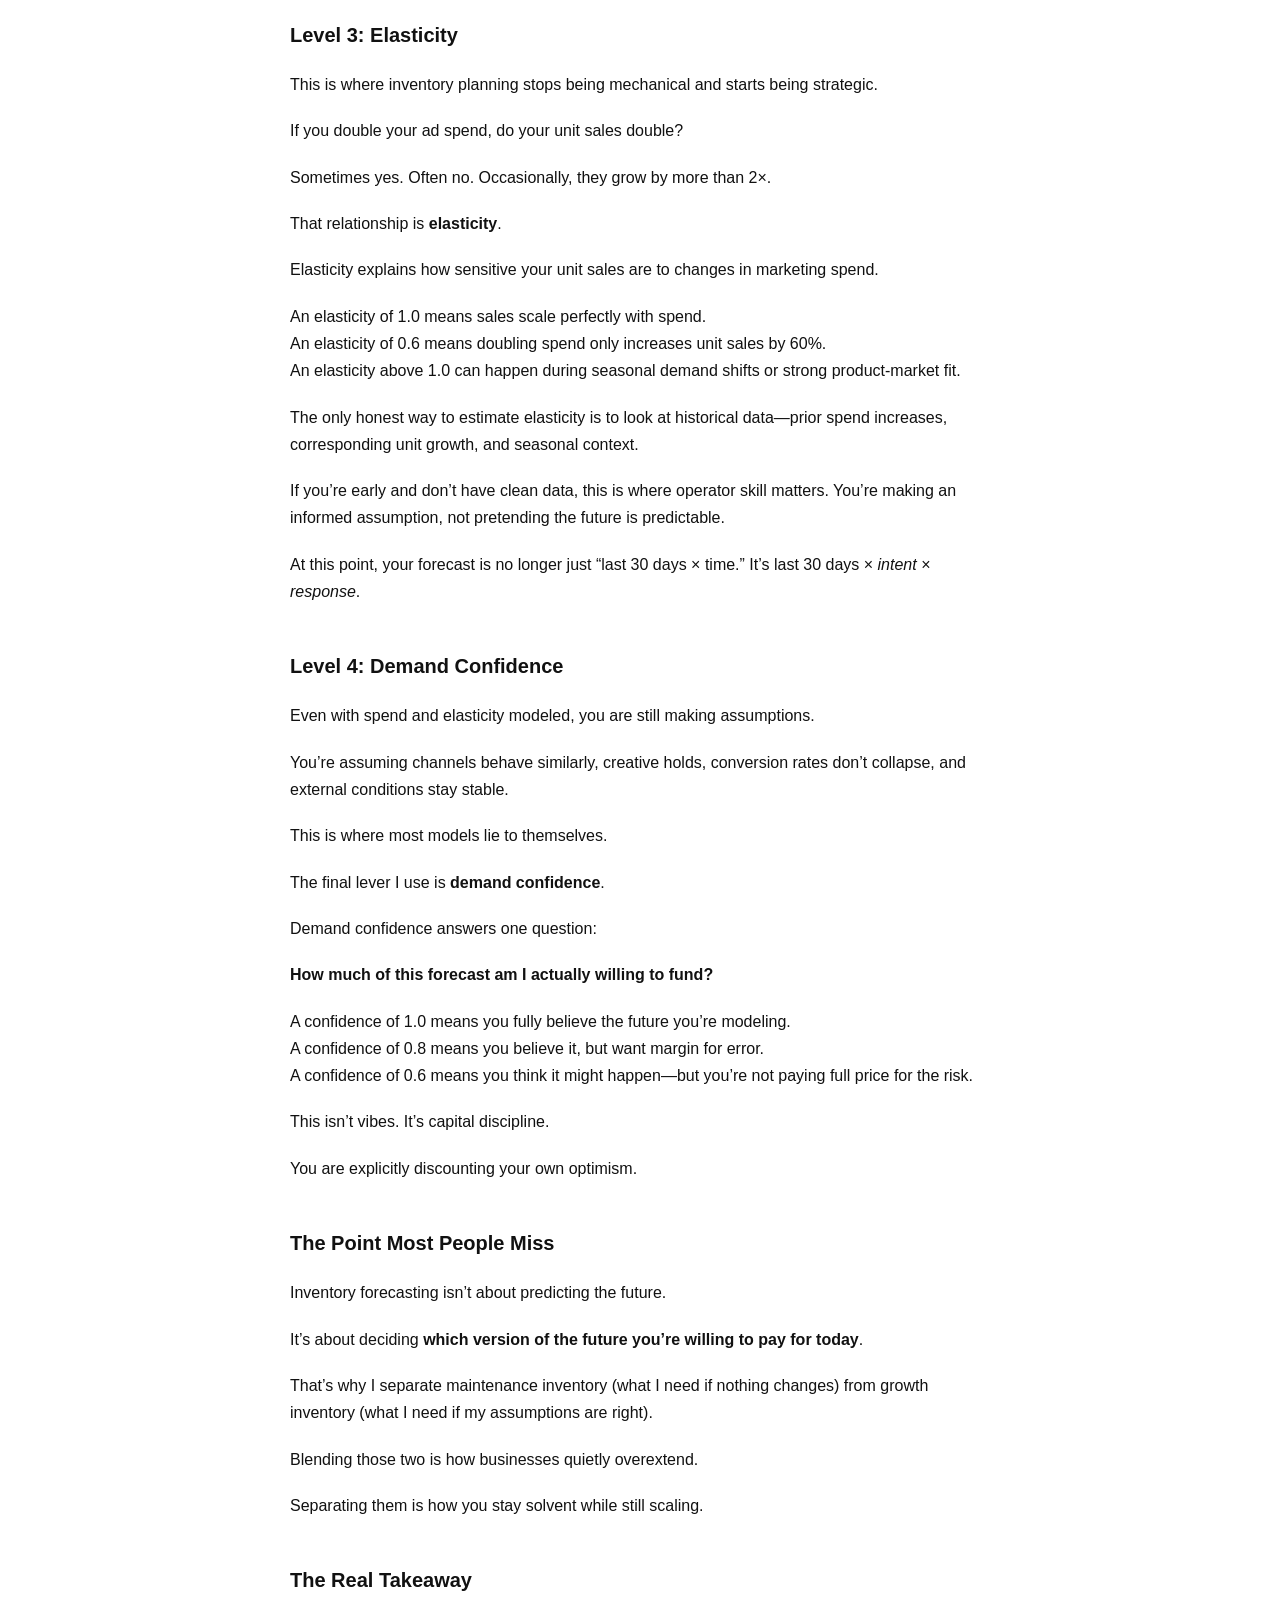
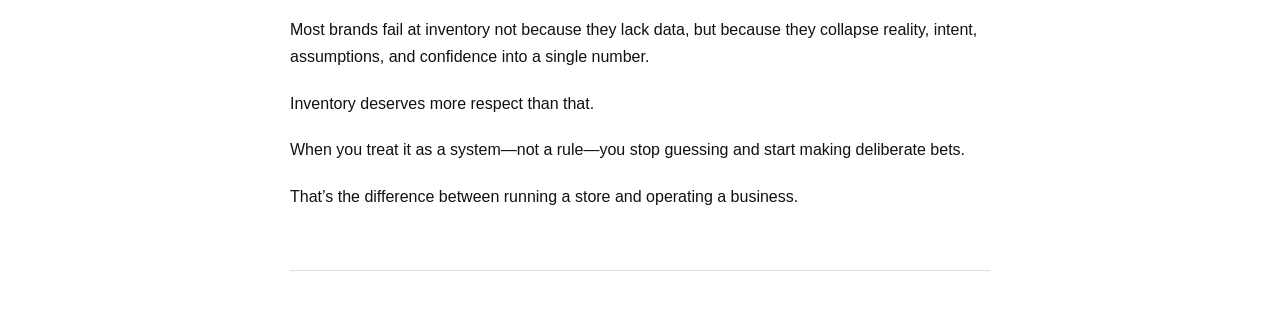
<file: writing/inventory-planning.html>
<!DOCTYPE html>
<html lang="en">
<head>
  <meta charset="UTF-8" />
  <meta name="viewport" content="width=device-width, initial-scale=1.0" />
  <title>How Much Inventory Should You Order? — Saam Rahim</title>

  <style>
    body {
      font-family: -apple-system, BlinkMacSystemFont, "Segoe UI", Roboto, Helvetica, Arial, sans-serif;
      background-color: #ffffff;
      color: #111;
      max-width: 700px;
      margin: 60px auto;
      padding: 0 20px;
      line-height: 1.7;
    }

    h1 {
      font-size: 1.9em;
      font-weight: 600;
      margin-bottom: 0.4em;
    }

    h2 {
      font-size: 1.25em;
      margin-top: 2.2em;
      font-weight: 600;
    }

    p {
      margin: 1.2em 0;
    }

    a {
      color: #000;
      text-decoration: none;
      font-weight: 600;
    }

    a:hover {
      text-decoration: underline;
    }

    .back {
      margin-bottom: 40px;
      display: inline-block;
    }

    hr {
      margin: 60px 0;
      border: 0;
      border-top: 1px solid #ddd;
    }
  </style>
</head>

<body>

  <a class="back" href="/">← Back to home</a>

  <h1>How Much Inventory Should You Order?</h1>

  <p>
    It sounds like a simple question.
  </p>

  <p>
    It isn’t.
  </p>

  <p>
    Inventory decisions are irreversible. Once you commit cash to product, you can’t unwind it the way you can pause ads
    or tweak pricing. That’s why inventory planning quietly separates amateur operators from disciplined ones.
  </p>

  <p>
    Most businesses get this wrong not because they’re careless, but because they stop one layer too early.
  </p>

  <p>
    This is the framework I use.
  </p>

  <h2>Level 1: Coverage-Based Ordering</h2>

  <p>
    The most common answer to “how much should I order?” is:
  </p>

  <p>
    <strong>“Enough for 90 days.”</strong>
  </p>

  <p>
    That logic usually looks like this:
  </p>

  <p>
    30 days to produce.<br>
    30 days to ship.<br>
    30 days of buffer for delays.
  </p>

  <p>
    So you look at how much you sold in the last 30 days, multiply it by three, and place the order.
  </p>

  <p>
    Some operators take this a step further and plan for <strong>days on hand on arrival</strong>. Instead of ordering
    90 days of inventory, they order enough so that when the inventory arrives, they still have 90 days left—effectively
    planning 150 days in advance.
  </p>

  <p>
    This is conservative. It’s also clean.
  </p>

  <p>
    And it works—until demand changes.
  </p>

  <h2>Level 2: Spend-Aware Forecasting</h2>

  <p>
    Now introduce growth.
  </p>

  <p>
    Assume you spent $100 per day on ads over the last 30 days. Next month, you plan to spend $200 per day.
  </p>

  <p>
    If you simply multiply last month’s sales by three, you will under-order.
  </p>

  <p>
    Your coverage math was built for a $100/day business. You are now trying to operate a $200/day business with the same
    inventory assumptions.
  </p>

  <p>
    At this stage, many brands do the obvious thing: they multiply their order by the increase in spend.
  </p>

  <p>
    That gets you closer.
  </p>

  <p>
    But it still isn’t enough.
  </p>

  <p>
    Because spend does not translate to sales in a straight line.
  </p>

  <h2>Level 3: Elasticity</h2>

  <p>
    This is where inventory planning stops being mechanical and starts being strategic.
  </p>

  <p>
    If you double your ad spend, do your unit sales double?
  </p>

  <p>
    Sometimes yes. Often no. Occasionally, they grow by more than 2×.
  </p>

  <p>
    That relationship is <strong>elasticity</strong>.
  </p>

  <p>
    Elasticity explains how sensitive your unit sales are to changes in marketing spend.
  </p>

  <p>
    An elasticity of 1.0 means sales scale perfectly with spend.<br>
    An elasticity of 0.6 means doubling spend only increases unit sales by 60%.<br>
    An elasticity above 1.0 can happen during seasonal demand shifts or strong product-market fit.
  </p>

  <p>
    The only honest way to estimate elasticity is to look at historical data—prior spend increases, corresponding unit
    growth, and seasonal context.
  </p>

  <p>
    If you’re early and don’t have clean data, this is where operator skill matters. You’re making an informed assumption,
    not pretending the future is predictable.
  </p>

  <p>
    At this point, your forecast is no longer just “last 30 days × time.” It’s last 30 days × <em>intent</em> ×
    <em>response</em>.
  </p>

  <h2>Level 4: Demand Confidence</h2>

  <p>
    Even with spend and elasticity modeled, you are still making assumptions.
  </p>

  <p>
    You’re assuming channels behave similarly, creative holds, conversion rates don’t collapse, and external conditions
    stay stable.
  </p>

  <p>
    This is where most models lie to themselves.
  </p>

  <p>
    The final lever I use is <strong>demand confidence</strong>.
  </p>

  <p>
    Demand confidence answers one question:
  </p>

  <p>
    <strong>How much of this forecast am I actually willing to fund?</strong>
  </p>

  <p>
    A confidence of 1.0 means you fully believe the future you’re modeling.<br>
    A confidence of 0.8 means you believe it, but want margin for error.<br>
    A confidence of 0.6 means you think it might happen—but you’re not paying full price for the risk.
  </p>

  <p>
    This isn’t vibes. It’s capital discipline.
  </p>

  <p>
    You are explicitly discounting your own optimism.
  </p>

  <h2>The Point Most People Miss</h2>

  <p>
    Inventory forecasting isn’t about predicting the future.
  </p>

  <p>
    It’s about deciding <strong>which version of the future you’re willing to pay for today</strong>.
  </p>

  <p>
    That’s why I separate maintenance inventory (what I need if nothing changes) from growth inventory (what I need if my
    assumptions are right).
  </p>

  <p>
    Blending those two is how businesses quietly overextend.
  </p>

  <p>
    Separating them is how you stay solvent while still scaling.
  </p>

  <h2>The Real Takeaway</h2>

  <p>
    Most brands fail at inventory not because they lack data, but because they collapse reality, intent, assumptions, and
    confidence into a single number.
  </p>

  <p>
    Inventory deserves more respect than that.
  </p>

  <p>
    When you treat it as a system—not a rule—you stop guessing and start making deliberate bets.
  </p>

  <p>
    That’s the difference between running a store and operating a business.
  </p>

  <hr>

</body>
</html>
</file>
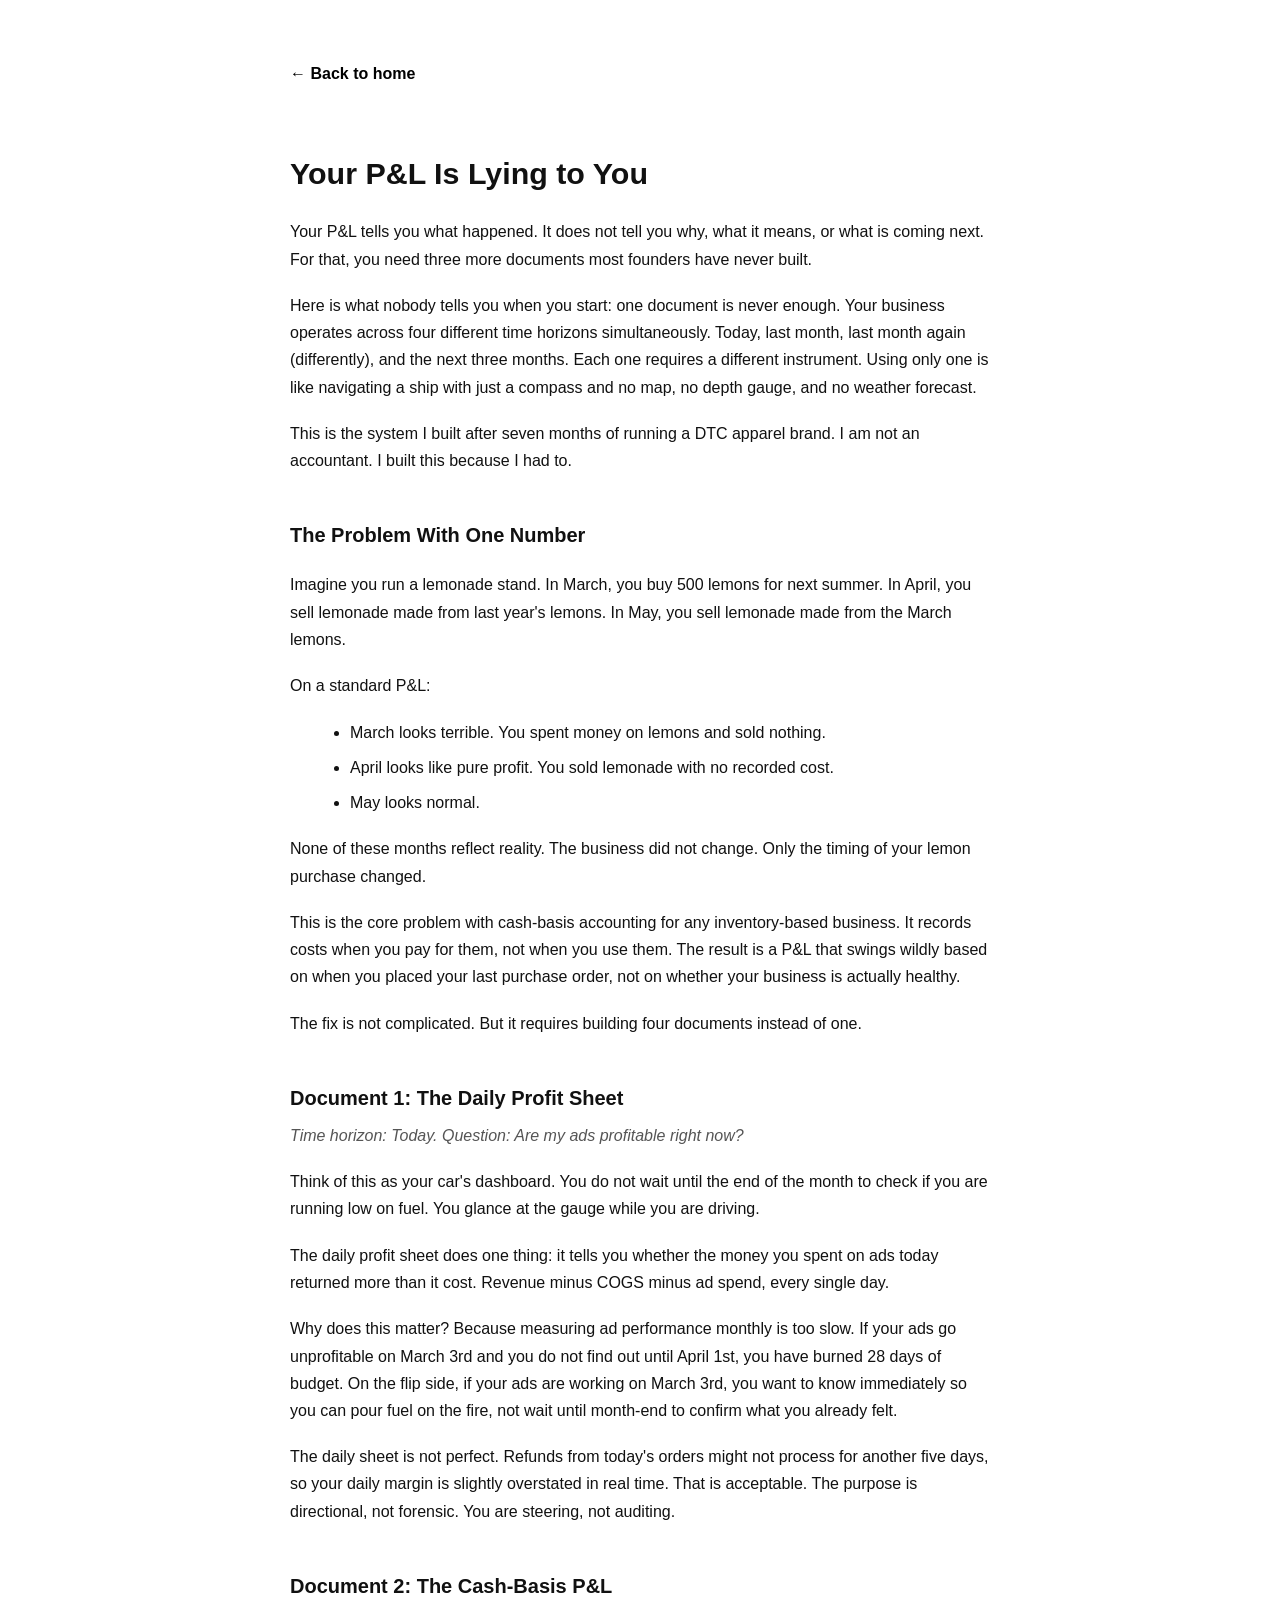
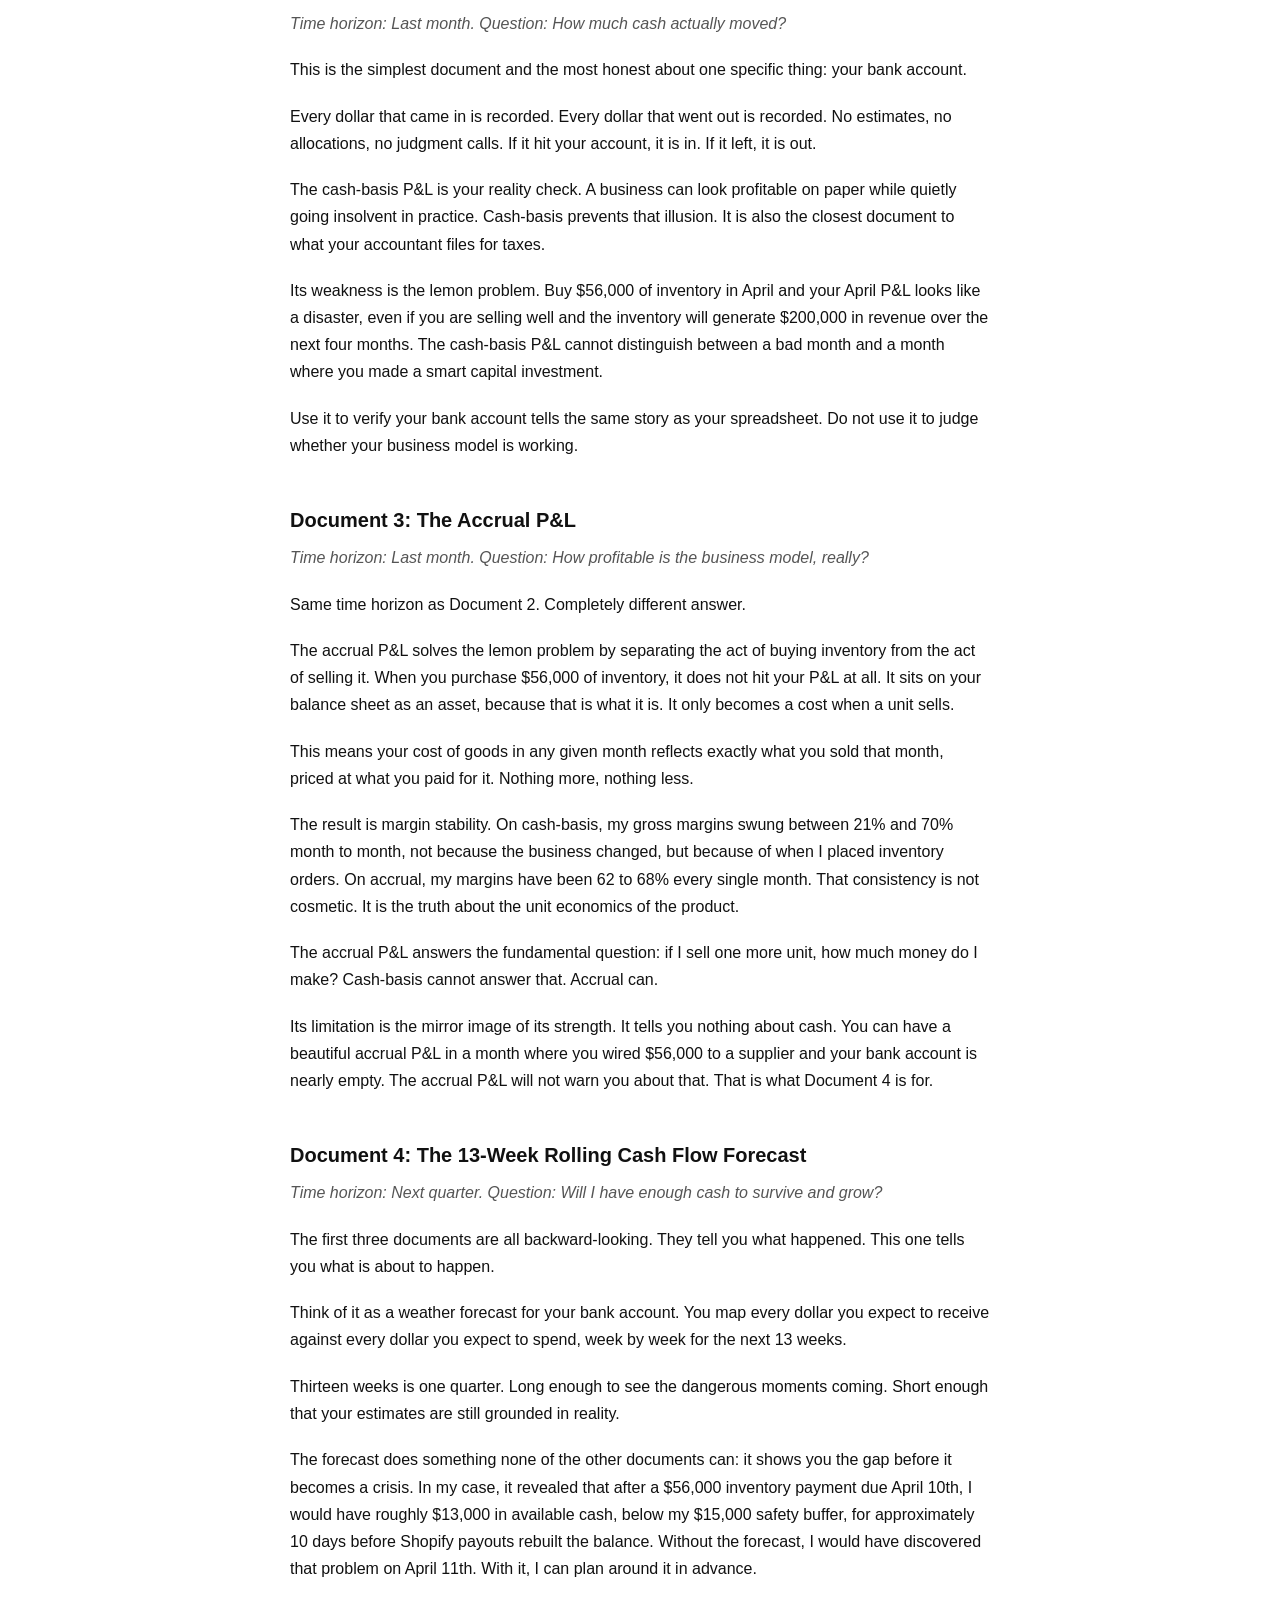
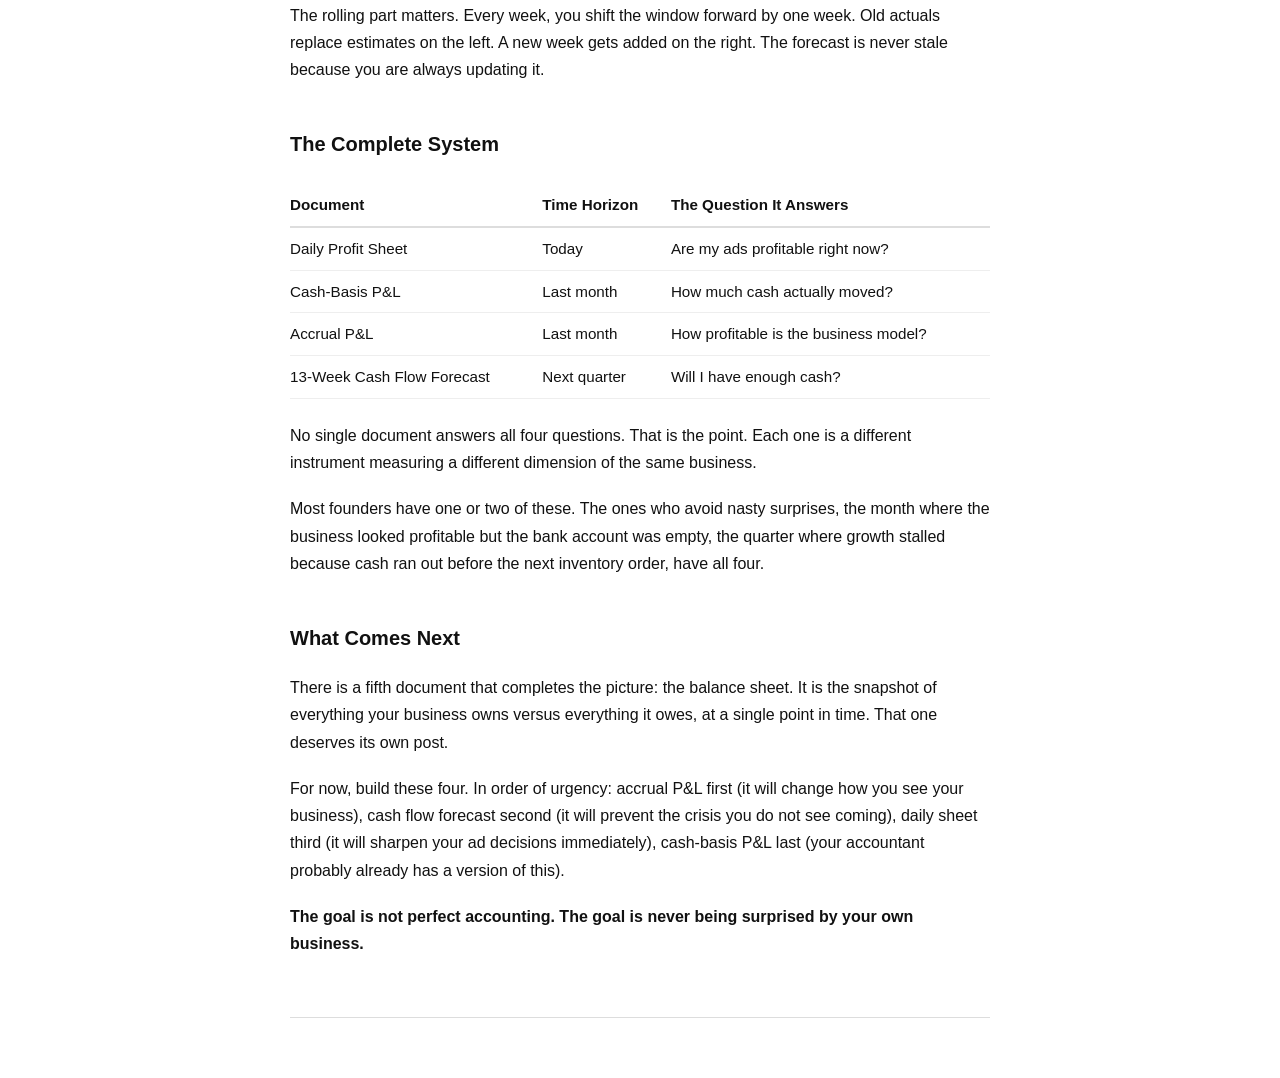
<file: writing/The Four Financial Instruments Every Product Founder Needs.html>
<!DOCTYPE html>
<html lang="en">
<head>
  <meta charset="UTF-8" />
  <meta name="viewport" content="width=device-width, initial-scale=1.0" />
  <title>The Four Financial Instruments Every Product Founder Needs — Saam Rahim</title>

  <style>
    body {
      font-family: -apple-system, BlinkMacSystemFont, "Segoe UI", Roboto, Helvetica, Arial, sans-serif;
      background-color: #ffffff;
      color: #111;
      max-width: 700px;
      margin: 60px auto;
      padding: 0 20px;
      line-height: 1.7;
    }

    h1 {
      font-size: 1.9em;
      font-weight: 600;
      margin-bottom: 0.4em;
    }

    h2 {
      font-size: 1.25em;
      margin-top: 2.2em;
      font-weight: 600;
    }

    p {
      margin: 1.2em 0;
    }

    ul {
      margin: 1em 0 1em 20px;
    }

    li {
      margin: 0.5em 0;
    }

    a {
      color: #000;
      text-decoration: none;
      font-weight: 600;
    }

    a:hover {
      text-decoration: underline;
    }

    .back {
      margin-bottom: 40px;
      display: inline-block;
    }

    hr {
      margin: 60px 0;
      border: 0;
      border-top: 1px solid #ddd;
    }

    table {
      width: 100%;
      border-collapse: collapse;
      margin: 1.5em 0;
      font-size: 0.95em;
    }

    th {
      text-align: left;
      font-weight: 600;
      border-bottom: 2px solid #ddd;
      padding: 8px 12px 8px 0;
    }

    td {
      border-bottom: 1px solid #eee;
      padding: 8px 12px 8px 0;
      vertical-align: top;
    }

    .label {
      font-style: italic;
      color: #555;
      margin-top: -0.6em;
    }
  </style>
</head>

<body>

  <a class="back" href="/">← Back to home</a>

  <h1>Your P&amp;L Is Lying to You</h1>

  <p>
    Your P&amp;L tells you what happened. It does not tell you why, what it means, or what is coming next. For that, you need three more documents most founders have never built.
  </p>

  <p>
    Here is what nobody tells you when you start: one document is never enough. Your business operates across four different time horizons simultaneously. Today, last month, last month again (differently), and the next three months. Each one requires a different instrument. Using only one is like navigating a ship with just a compass and no map, no depth gauge, and no weather forecast.
  </p>

  <p>
    This is the system I built after seven months of running a DTC apparel brand. I am not an accountant. I built this because I had to.
  </p>

  <h2>The Problem With One Number</h2>

  <p>
    Imagine you run a lemonade stand. In March, you buy 500 lemons for next summer. In April, you sell lemonade made from last year's lemons. In May, you sell lemonade made from the March lemons.
  </p>

  <p>On a standard P&amp;L:</p>

  <ul>
    <li>March looks terrible. You spent money on lemons and sold nothing.</li>
    <li>April looks like pure profit. You sold lemonade with no recorded cost.</li>
    <li>May looks normal.</li>
  </ul>

  <p>
    None of these months reflect reality. The business did not change. Only the timing of your lemon purchase changed.
  </p>

  <p>
    This is the core problem with cash-basis accounting for any inventory-based business. It records costs when you pay for them, not when you use them. The result is a P&amp;L that swings wildly based on when you placed your last purchase order, not on whether your business is actually healthy.
  </p>

  <p>
    The fix is not complicated. But it requires building four documents instead of one.
  </p>

  <h2>Document 1: The Daily Profit Sheet</h2>

  <p class="label">Time horizon: Today. Question: Are my ads profitable right now?</p>

  <p>
    Think of this as your car's dashboard. You do not wait until the end of the month to check if you are running low on fuel. You glance at the gauge while you are driving.
  </p>

  <p>
    The daily profit sheet does one thing: it tells you whether the money you spent on ads today returned more than it cost. Revenue minus COGS minus ad spend, every single day.
  </p>

  <p>
    Why does this matter? Because measuring ad performance monthly is too slow. If your ads go unprofitable on March 3rd and you do not find out until April 1st, you have burned 28 days of budget. On the flip side, if your ads are working on March 3rd, you want to know immediately so you can pour fuel on the fire, not wait until month-end to confirm what you already felt.
  </p>

  <p>
    The daily sheet is not perfect. Refunds from today's orders might not process for another five days, so your daily margin is slightly overstated in real time. That is acceptable. The purpose is directional, not forensic. You are steering, not auditing.
  </p>

  <h2>Document 2: The Cash-Basis P&amp;L</h2>

  <p class="label">Time horizon: Last month. Question: How much cash actually moved?</p>

  <p>
    This is the simplest document and the most honest about one specific thing: your bank account.
  </p>

  <p>
    Every dollar that came in is recorded. Every dollar that went out is recorded. No estimates, no allocations, no judgment calls. If it hit your account, it is in. If it left, it is out.
  </p>

  <p>
    The cash-basis P&amp;L is your reality check. A business can look profitable on paper while quietly going insolvent in practice. Cash-basis prevents that illusion. It is also the closest document to what your accountant files for taxes.
  </p>

  <p>
    Its weakness is the lemon problem. Buy $56,000 of inventory in April and your April P&amp;L looks like a disaster, even if you are selling well and the inventory will generate $200,000 in revenue over the next four months. The cash-basis P&amp;L cannot distinguish between a bad month and a month where you made a smart capital investment.
  </p>

  <p>
    Use it to verify your bank account tells the same story as your spreadsheet. Do not use it to judge whether your business model is working.
  </p>

  <h2>Document 3: The Accrual P&amp;L</h2>

  <p class="label">Time horizon: Last month. Question: How profitable is the business model, really?</p>

  <p>
    Same time horizon as Document 2. Completely different answer.
  </p>

  <p>
    The accrual P&amp;L solves the lemon problem by separating the act of buying inventory from the act of selling it. When you purchase $56,000 of inventory, it does not hit your P&amp;L at all. It sits on your balance sheet as an asset, because that is what it is. It only becomes a cost when a unit sells.
  </p>

  <p>
    This means your cost of goods in any given month reflects exactly what you sold that month, priced at what you paid for it. Nothing more, nothing less.
  </p>

  <p>
    The result is margin stability. On cash-basis, my gross margins swung between 21% and 70% month to month, not because the business changed, but because of when I placed inventory orders. On accrual, my margins have been 62 to 68% every single month. That consistency is not cosmetic. It is the truth about the unit economics of the product.
  </p>

  <p>
    The accrual P&amp;L answers the fundamental question: if I sell one more unit, how much money do I make? Cash-basis cannot answer that. Accrual can.
  </p>

  <p>
    Its limitation is the mirror image of its strength. It tells you nothing about cash. You can have a beautiful accrual P&amp;L in a month where you wired $56,000 to a supplier and your bank account is nearly empty. The accrual P&amp;L will not warn you about that. That is what Document 4 is for.
  </p>

  <h2>Document 4: The 13-Week Rolling Cash Flow Forecast</h2>

  <p class="label">Time horizon: Next quarter. Question: Will I have enough cash to survive and grow?</p>

  <p>
    The first three documents are all backward-looking. They tell you what happened. This one tells you what is about to happen.
  </p>

  <p>
    Think of it as a weather forecast for your bank account. You map every dollar you expect to receive against every dollar you expect to spend, week by week for the next 13 weeks.
  </p>

  <p>
    Thirteen weeks is one quarter. Long enough to see the dangerous moments coming. Short enough that your estimates are still grounded in reality.
  </p>

  <p>
    The forecast does something none of the other documents can: it shows you the gap before it becomes a crisis. In my case, it revealed that after a $56,000 inventory payment due April 10th, I would have roughly $13,000 in available cash, below my $15,000 safety buffer, for approximately 10 days before Shopify payouts rebuilt the balance. Without the forecast, I would have discovered that problem on April 11th. With it, I can plan around it in advance.
  </p>

  <p>
    The rolling part matters. Every week, you shift the window forward by one week. Old actuals replace estimates on the left. A new week gets added on the right. The forecast is never stale because you are always updating it.
  </p>

  <h2>The Complete System</h2>

  <table>
    <thead>
      <tr>
        <th>Document</th>
        <th>Time Horizon</th>
        <th>The Question It Answers</th>
      </tr>
    </thead>
    <tbody>
      <tr>
        <td>Daily Profit Sheet</td>
        <td>Today</td>
        <td>Are my ads profitable right now?</td>
      </tr>
      <tr>
        <td>Cash-Basis P&amp;L</td>
        <td>Last month</td>
        <td>How much cash actually moved?</td>
      </tr>
      <tr>
        <td>Accrual P&amp;L</td>
        <td>Last month</td>
        <td>How profitable is the business model?</td>
      </tr>
      <tr>
        <td>13-Week Cash Flow Forecast</td>
        <td>Next quarter</td>
        <td>Will I have enough cash?</td>
      </tr>
    </tbody>
  </table>

  <p>
    No single document answers all four questions. That is the point. Each one is a different instrument measuring a different dimension of the same business.
  </p>

  <p>
    Most founders have one or two of these. The ones who avoid nasty surprises, the month where the business looked profitable but the bank account was empty, the quarter where growth stalled because cash ran out before the next inventory order, have all four.
  </p>

  <h2>What Comes Next</h2>

  <p>
    There is a fifth document that completes the picture: the balance sheet. It is the snapshot of everything your business owns versus everything it owes, at a single point in time. That one deserves its own post.
  </p>

  <p>
    For now, build these four. In order of urgency: accrual P&amp;L first (it will change how you see your business), cash flow forecast second (it will prevent the crisis you do not see coming), daily sheet third (it will sharpen your ad decisions immediately), cash-basis P&amp;L last (your accountant probably already has a version of this).
  </p>

  <p>
    <strong>The goal is not perfect accounting. The goal is never being surprised by your own business.</strong>
  </p>

  <hr>

</body>
</html>
</file>
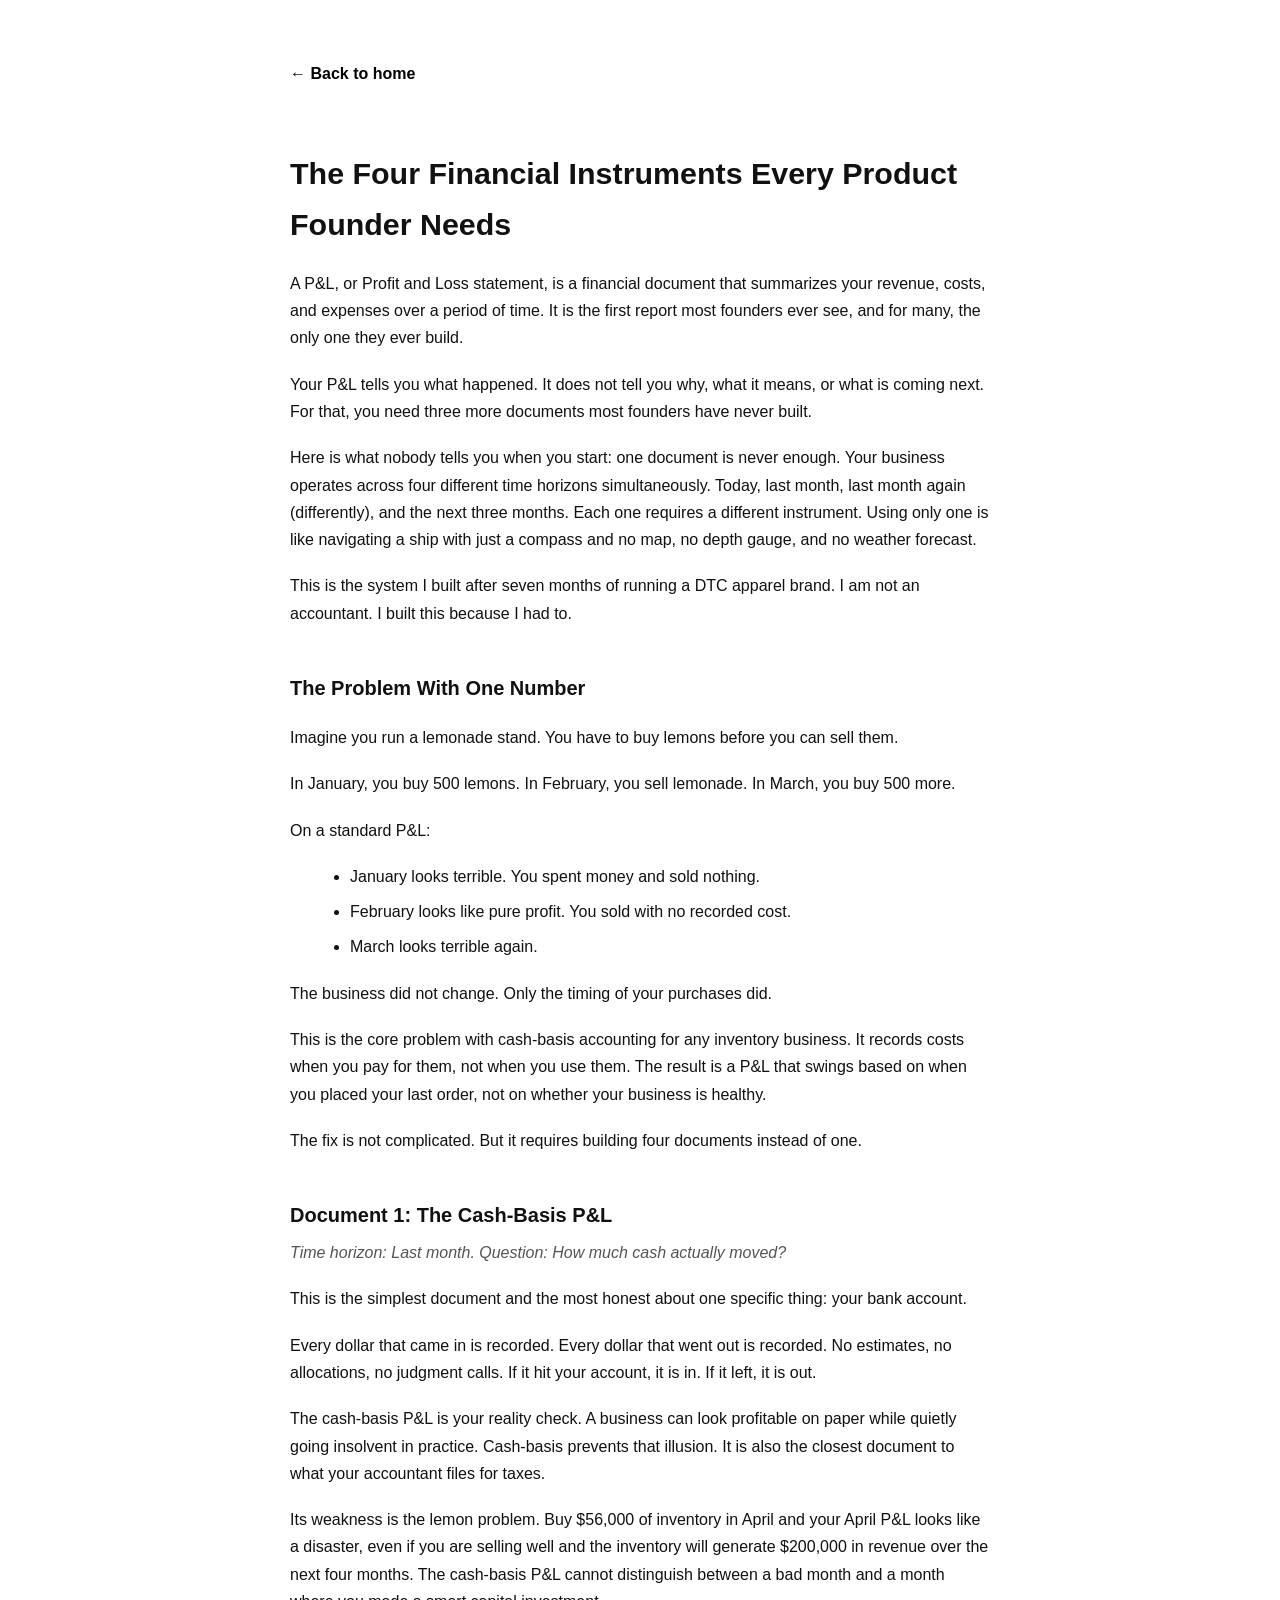
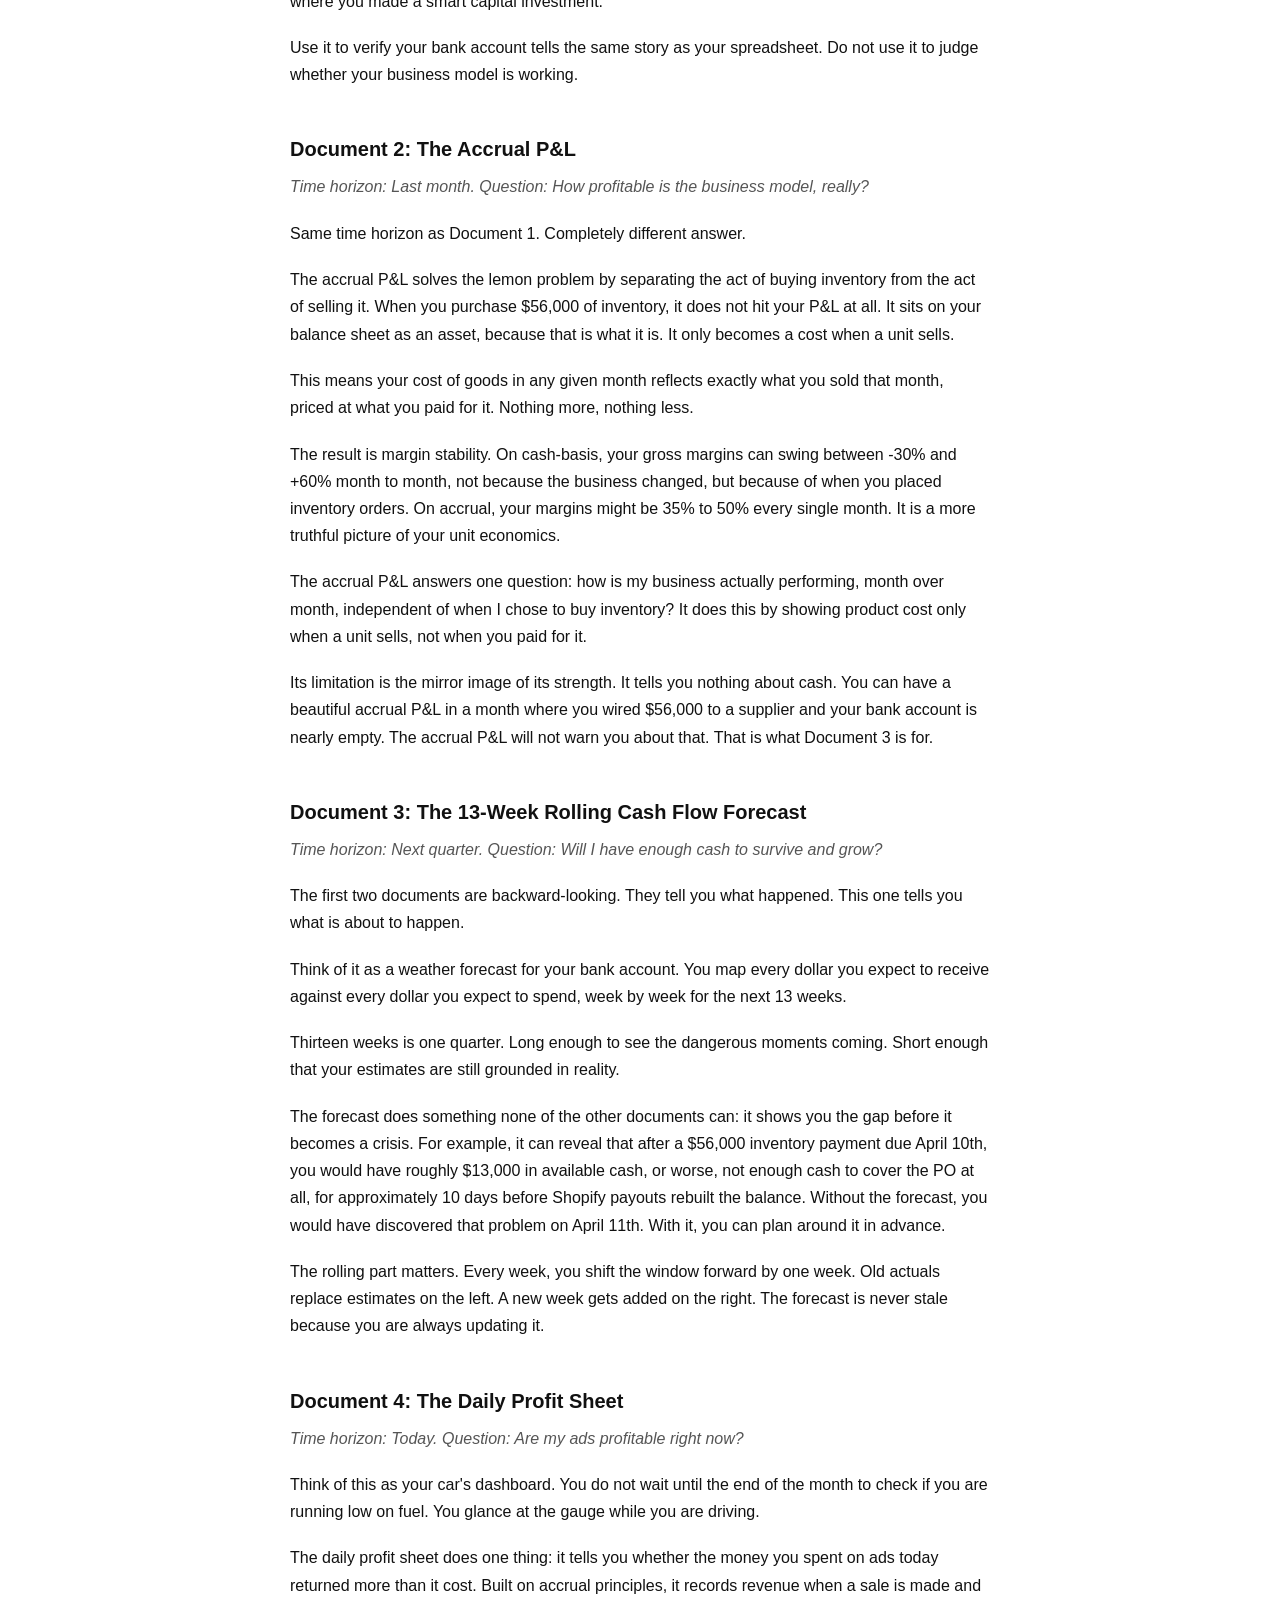
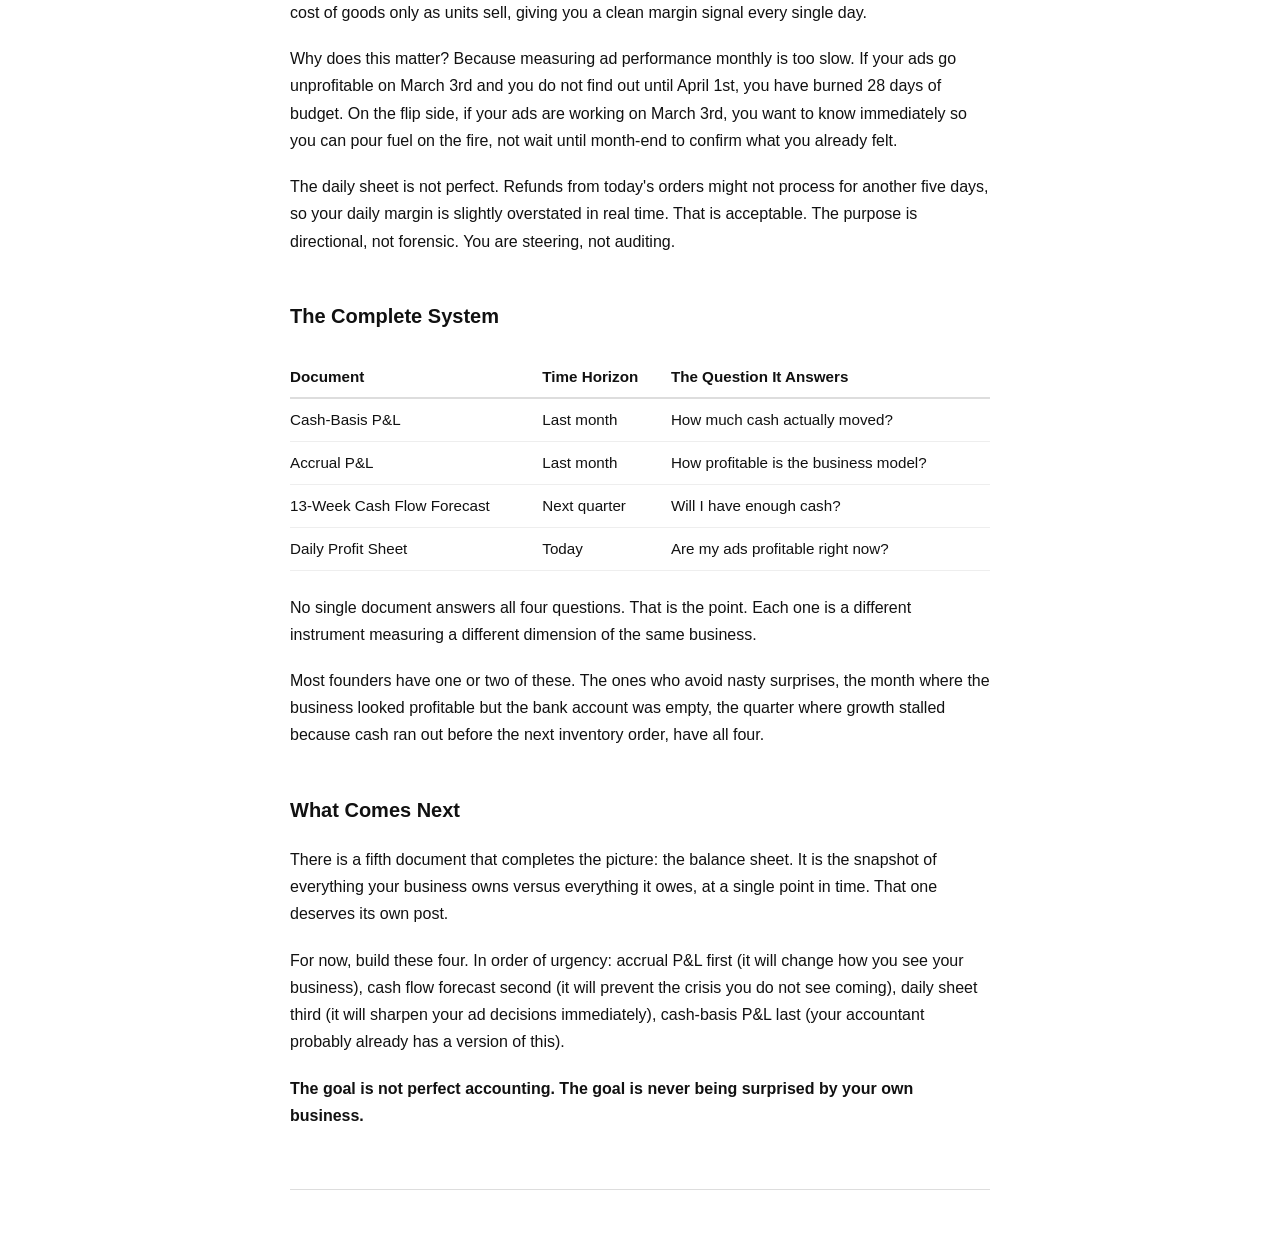
<file: writing/The-Four-Financial-Instruments-Every-Product-Founder Needs.html>
<!DOCTYPE html>
<html lang="en">
<head>
  <meta charset="UTF-8" />
  <meta name="viewport" content="width=device-width, initial-scale=1.0" />
  <title>The Four Financial Instruments Every Product Founder Needs — Saam Rahim</title>

  <style>
    body {
      font-family: -apple-system, BlinkMacSystemFont, "Segoe UI", Roboto, Helvetica, Arial, sans-serif;
      background-color: #ffffff;
      color: #111;
      max-width: 700px;
      margin: 60px auto;
      padding: 0 20px;
      line-height: 1.7;
    }

    h1 {
      font-size: 1.9em;
      font-weight: 600;
      margin-bottom: 0.4em;
    }

    h2 {
      font-size: 1.25em;
      margin-top: 2.2em;
      font-weight: 600;
    }

    p {
      margin: 1.2em 0;
    }

    ul {
      margin: 1em 0 1em 20px;
    }

    li {
      margin: 0.5em 0;
    }

    a {
      color: #000;
      text-decoration: none;
      font-weight: 600;
    }

    a:hover {
      text-decoration: underline;
    }

    .back {
      margin-bottom: 40px;
      display: inline-block;
    }

    hr {
      margin: 60px 0;
      border: 0;
      border-top: 1px solid #ddd;
    }

    table {
      width: 100%;
      border-collapse: collapse;
      margin: 1.5em 0;
      font-size: 0.95em;
    }

    th {
      text-align: left;
      font-weight: 600;
      border-bottom: 2px solid #ddd;
      padding: 8px 12px 8px 0;
    }

    td {
      border-bottom: 1px solid #eee;
      padding: 8px 12px 8px 0;
      vertical-align: top;
    }

    .label {
      font-style: italic;
      color: #555;
      margin-top: -0.6em;
    }
  </style>
</head>

<body>

  <a class="back" href="/">← Back to home</a>

  <h1>The Four Financial Instruments Every Product Founder Needs</h1>

  <p>
    A P&amp;L, or Profit and Loss statement, is a financial document that summarizes your revenue, costs, and expenses over a period of time. It is the first report most founders ever see, and for many, the only one they ever build.
  </p>

  <p>
    Your P&amp;L tells you what happened. It does not tell you why, what it means, or what is coming next. For that, you need three more documents most founders have never built.
  </p>

  <p>
    Here is what nobody tells you when you start: one document is never enough. Your business operates across four different time horizons simultaneously. Today, last month, last month again (differently), and the next three months. Each one requires a different instrument. Using only one is like navigating a ship with just a compass and no map, no depth gauge, and no weather forecast.
  </p>

  <p>
    This is the system I built after seven months of running a DTC apparel brand. I am not an accountant. I built this because I had to.
  </p>

  <h2>The Problem With One Number</h2>

  <p>
    Imagine you run a lemonade stand. You have to buy lemons before you can sell them.
  </p>

  <p>
    In January, you buy 500 lemons. In February, you sell lemonade. In March, you buy 500 more.
  </p>

  <p>On a standard P&amp;L:</p>

  <ul>
    <li>January looks terrible. You spent money and sold nothing.</li>
    <li>February looks like pure profit. You sold with no recorded cost.</li>
    <li>March looks terrible again.</li>
  </ul>

  <p>
    The business did not change. Only the timing of your purchases did.
  </p>

  <p>
    This is the core problem with cash-basis accounting for any inventory business. It records costs when you pay for them, not when you use them. The result is a P&amp;L that swings based on when you placed your last order, not on whether your business is healthy.
  </p>

  <p>
    The fix is not complicated. But it requires building four documents instead of one.
  </p>

  <h2>Document 1: The Cash-Basis P&amp;L</h2>

  <p class="label">Time horizon: Last month. Question: How much cash actually moved?</p>

  <p>
    This is the simplest document and the most honest about one specific thing: your bank account.
  </p>

  <p>
    Every dollar that came in is recorded. Every dollar that went out is recorded. No estimates, no allocations, no judgment calls. If it hit your account, it is in. If it left, it is out.
  </p>

  <p>
    The cash-basis P&amp;L is your reality check. A business can look profitable on paper while quietly going insolvent in practice. Cash-basis prevents that illusion. It is also the closest document to what your accountant files for taxes.
  </p>

  <p>
    Its weakness is the lemon problem. Buy $56,000 of inventory in April and your April P&amp;L looks like a disaster, even if you are selling well and the inventory will generate $200,000 in revenue over the next four months. The cash-basis P&amp;L cannot distinguish between a bad month and a month where you made a smart capital investment.
  </p>

  <p>
    Use it to verify your bank account tells the same story as your spreadsheet. Do not use it to judge whether your business model is working.
  </p>

  <h2>Document 2: The Accrual P&amp;L</h2>

  <p class="label">Time horizon: Last month. Question: How profitable is the business model, really?</p>

  <p>
    Same time horizon as Document 1. Completely different answer.
  </p>

  <p>
    The accrual P&amp;L solves the lemon problem by separating the act of buying inventory from the act of selling it. When you purchase $56,000 of inventory, it does not hit your P&amp;L at all. It sits on your balance sheet as an asset, because that is what it is. It only becomes a cost when a unit sells.
  </p>

  <p>
    This means your cost of goods in any given month reflects exactly what you sold that month, priced at what you paid for it. Nothing more, nothing less.
  </p>

  <p>
    The result is margin stability. On cash-basis, your gross margins can swing between -30% and +60% month to month, not because the business changed, but because of when you placed inventory orders. On accrual, your margins might be 35% to 50% every single month. It is a more truthful picture of your unit economics.
  </p>

  <p>
    The accrual P&amp;L answers one question: how is my business actually performing, month over month, independent of when I chose to buy inventory? It does this by showing product cost only when a unit sells, not when you paid for it.
  </p>

  <p>
    Its limitation is the mirror image of its strength. It tells you nothing about cash. You can have a beautiful accrual P&amp;L in a month where you wired $56,000 to a supplier and your bank account is nearly empty. The accrual P&amp;L will not warn you about that. That is what Document 3 is for.
  </p>

  <h2>Document 3: The 13-Week Rolling Cash Flow Forecast</h2>

  <p class="label">Time horizon: Next quarter. Question: Will I have enough cash to survive and grow?</p>

  <p>
    The first two documents are backward-looking. They tell you what happened. This one tells you what is about to happen.
  </p>

  <p>
    Think of it as a weather forecast for your bank account. You map every dollar you expect to receive against every dollar you expect to spend, week by week for the next 13 weeks.
  </p>

  <p>
    Thirteen weeks is one quarter. Long enough to see the dangerous moments coming. Short enough that your estimates are still grounded in reality.
  </p>

  <p>
    The forecast does something none of the other documents can: it shows you the gap before it becomes a crisis. For example, it can reveal that after a $56,000 inventory payment due April 10th, you would have roughly $13,000 in available cash, or worse, not enough cash to cover the PO at all, for approximately 10 days before Shopify payouts rebuilt the balance. Without the forecast, you would have discovered that problem on April 11th. With it, you can plan around it in advance.
  </p>

  <p>
    The rolling part matters. Every week, you shift the window forward by one week. Old actuals replace estimates on the left. A new week gets added on the right. The forecast is never stale because you are always updating it.
  </p>

  <h2>Document 4: The Daily Profit Sheet</h2>

  <p class="label">Time horizon: Today. Question: Are my ads profitable right now?</p>

  <p>
    Think of this as your car's dashboard. You do not wait until the end of the month to check if you are running low on fuel. You glance at the gauge while you are driving.
  </p>

  <p>
    The daily profit sheet does one thing: it tells you whether the money you spent on ads today returned more than it cost. Built on accrual principles, it records revenue when a sale is made and cost of goods only as units sell, giving you a clean margin signal every single day.
  </p>

  <p>
    Why does this matter? Because measuring ad performance monthly is too slow. If your ads go unprofitable on March 3rd and you do not find out until April 1st, you have burned 28 days of budget. On the flip side, if your ads are working on March 3rd, you want to know immediately so you can pour fuel on the fire, not wait until month-end to confirm what you already felt.
  </p>

  <p>
    The daily sheet is not perfect. Refunds from today's orders might not process for another five days, so your daily margin is slightly overstated in real time. That is acceptable. The purpose is directional, not forensic. You are steering, not auditing.
  </p>

  <h2>The Complete System</h2>

  <table>
    <thead>
      <tr>
        <th>Document</th>
        <th>Time Horizon</th>
        <th>The Question It Answers</th>
      </tr>
    </thead>
    <tbody>
      <tr>
        <td>Cash-Basis P&amp;L</td>
        <td>Last month</td>
        <td>How much cash actually moved?</td>
      </tr>
      <tr>
        <td>Accrual P&amp;L</td>
        <td>Last month</td>
        <td>How profitable is the business model?</td>
      </tr>
      <tr>
        <td>13-Week Cash Flow Forecast</td>
        <td>Next quarter</td>
        <td>Will I have enough cash?</td>
      </tr>
      <tr>
        <td>Daily Profit Sheet</td>
        <td>Today</td>
        <td>Are my ads profitable right now?</td>
      </tr>
    </tbody>
  </table>

  <p>
    No single document answers all four questions. That is the point. Each one is a different instrument measuring a different dimension of the same business.
  </p>

  <p>
    Most founders have one or two of these. The ones who avoid nasty surprises, the month where the business looked profitable but the bank account was empty, the quarter where growth stalled because cash ran out before the next inventory order, have all four.
  </p>

  <h2>What Comes Next</h2>

  <p>
    There is a fifth document that completes the picture: the balance sheet. It is the snapshot of everything your business owns versus everything it owes, at a single point in time. That one deserves its own post.
  </p>

  <p>
    For now, build these four. In order of urgency: accrual P&amp;L first (it will change how you see your business), cash flow forecast second (it will prevent the crisis you do not see coming), daily sheet third (it will sharpen your ad decisions immediately), cash-basis P&amp;L last (your accountant probably already has a version of this).
  </p>

  <p>
    <strong>The goal is not perfect accounting. The goal is never being surprised by your own business.</strong>
  </p>

  <hr>

</body>
</html>
</file>
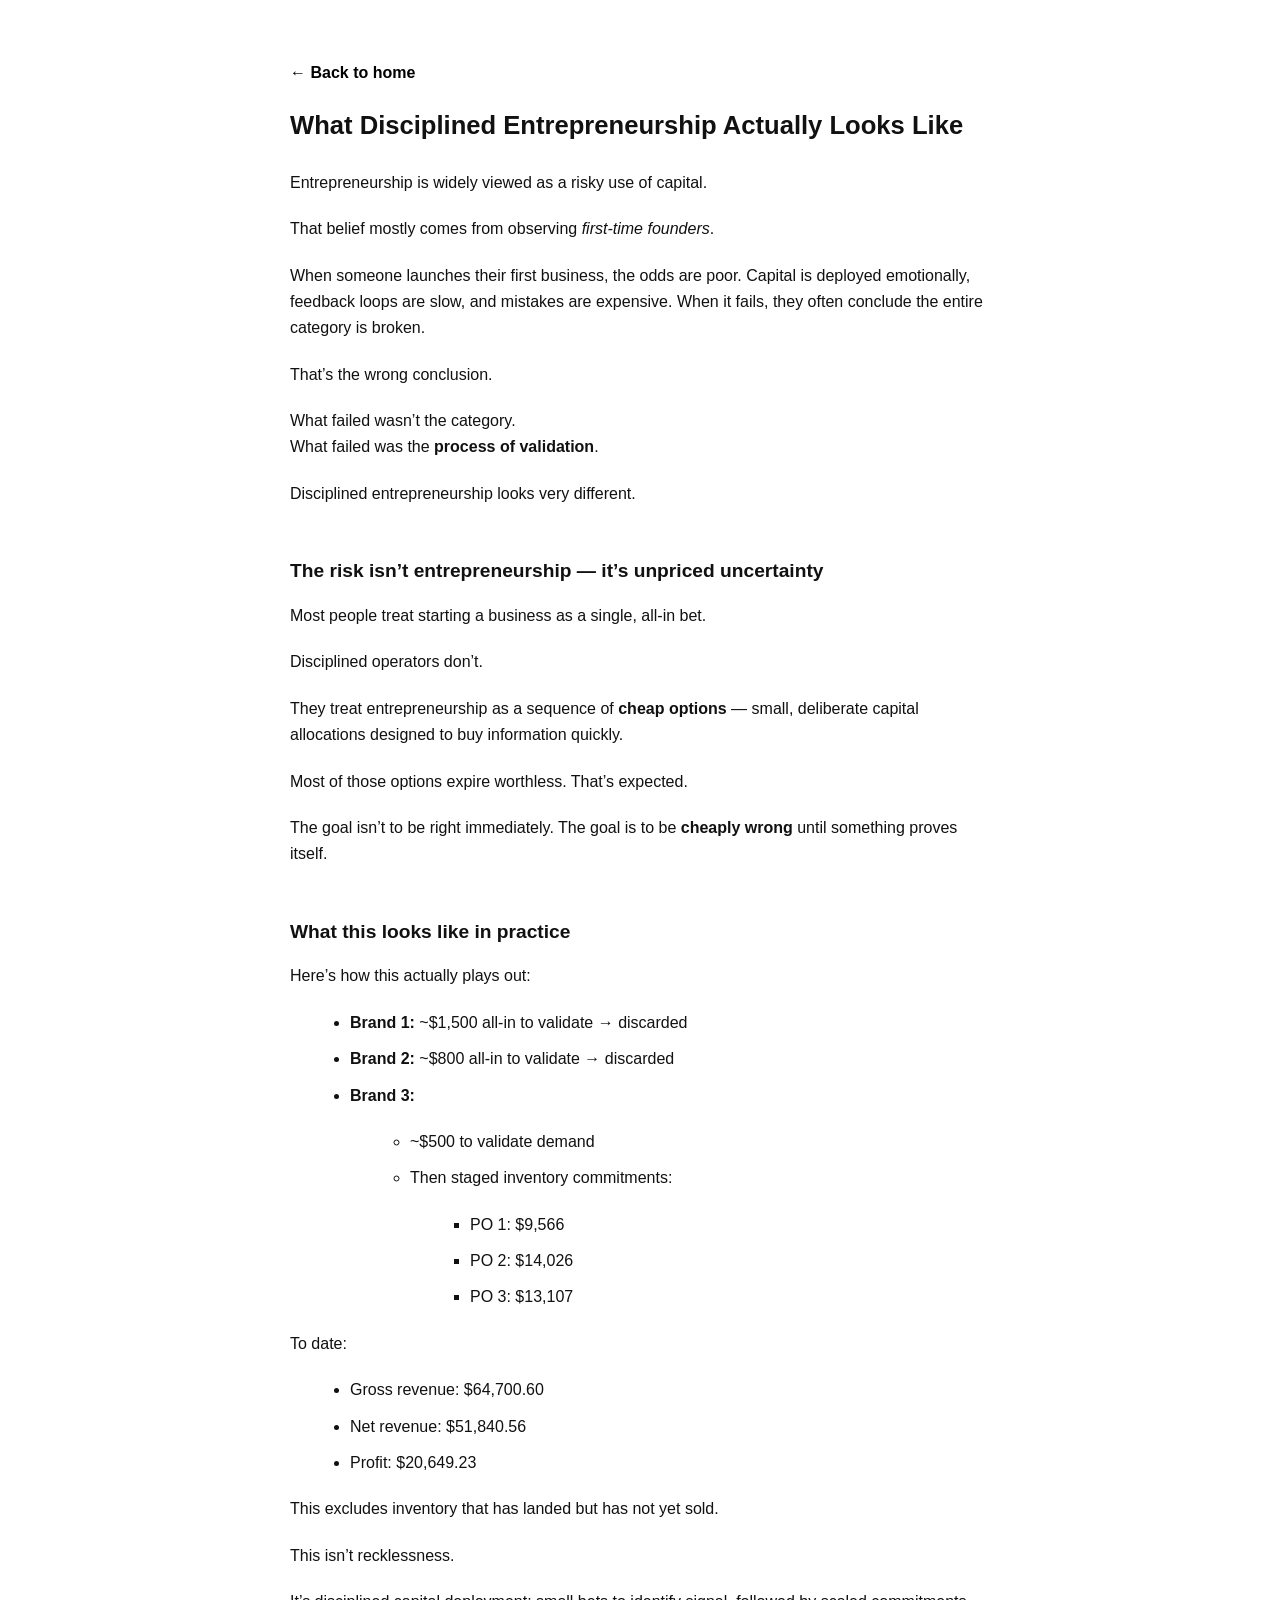
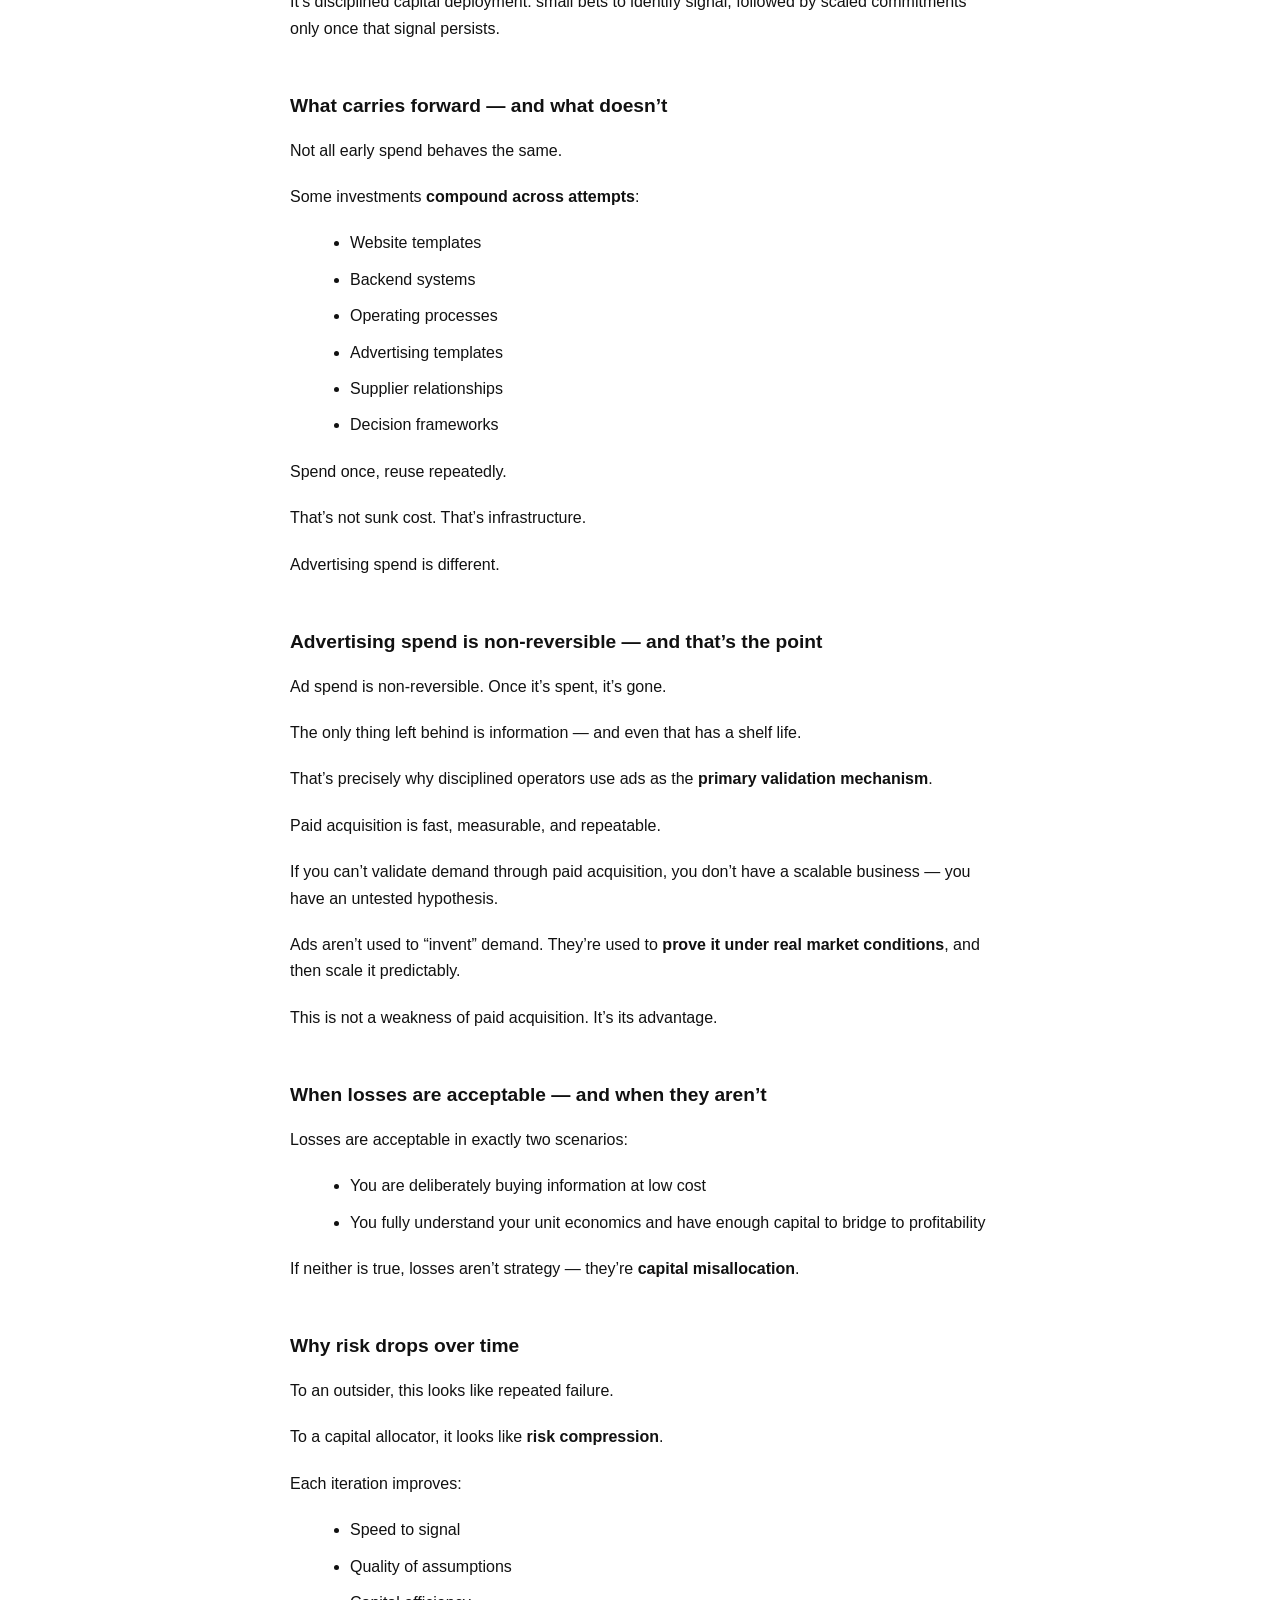
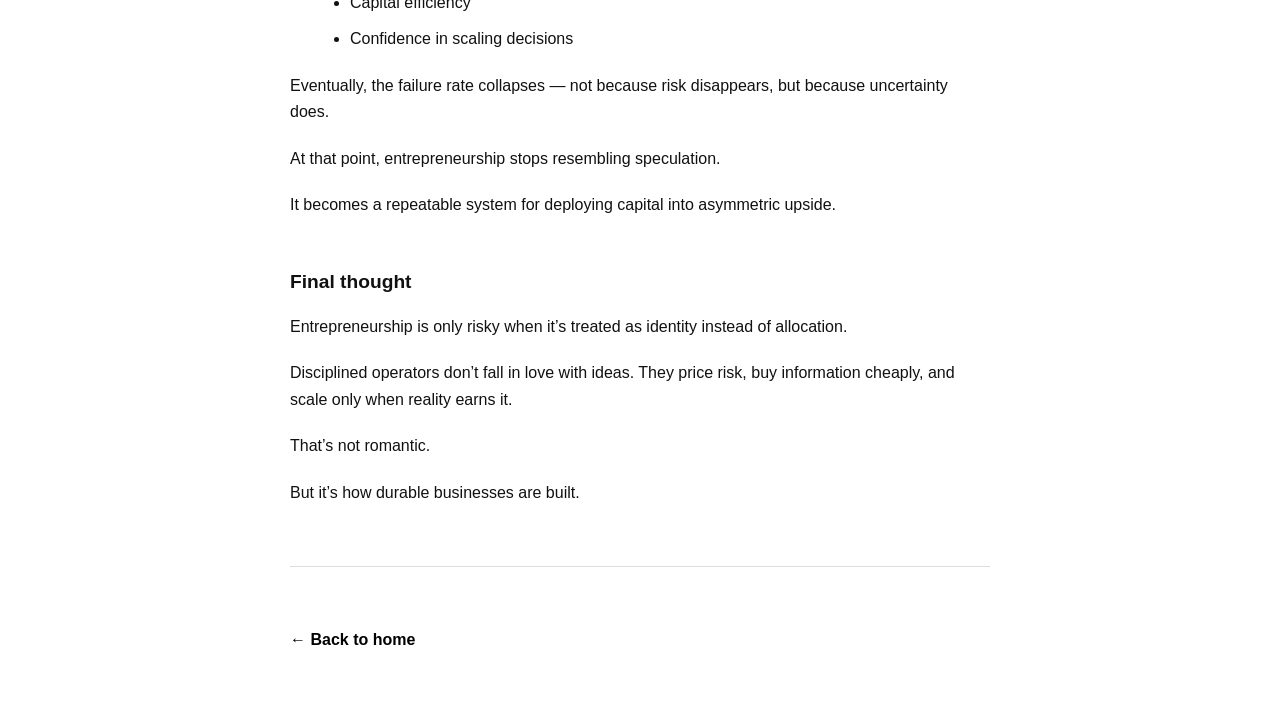
<file: writing/why-entrepreneurship-is-only-risky.html>
<!DOCTYPE html>
<html lang="en">
<head>
  <link rel="icon" type="image/x-icon" href="/favicon.ico">

  <meta charset="UTF-8" />
  <meta name="viewport" content="width=device-width, initial-scale=1.0" />
  <title>What Disciplined Entrepreneurship Actually Looks Like — Saam Rahim</title>

  <style>
    body {
      font-family: -apple-system, BlinkMacSystemFont, "Segoe UI", Roboto, Helvetica, Arial, sans-serif;
      background-color: #ffffff;
      color: #111;
      max-width: 700px;
      margin: 60px auto;
      padding: 0 20px;
      line-height: 1.65;
    }

    h1 {
      font-size: 1.6em;
      font-weight: 600;
      margin-bottom: 24px;
    }

    h2 {
      font-size: 1.2em;
      font-weight: 600;
      margin-top: 48px;
      margin-bottom: 16px;
    }

    p {
      margin-bottom: 20px;
    }

    ul {
      margin: 20px 0 20px 20px;
    }

    li {
      margin-bottom: 10px;
    }

    a {
      color: #000;
      text-decoration: none;
      font-weight: 600;
    }

    a:hover {
      text-decoration: underline;
    }

    hr {
      margin: 60px 0;
      border: 0;
      border-top: 1px solid #ddd;
    }
  </style>
</head>

<body>

  <a href="/">← Back to home</a>

  <h1>What Disciplined Entrepreneurship Actually Looks Like</h1>

  <p>
    Entrepreneurship is widely viewed as a risky use of capital.
  </p>

  <p>
    That belief mostly comes from observing <em>first-time founders</em>.
  </p>

  <p>
    When someone launches their first business, the odds are poor. Capital is deployed emotionally,
    feedback loops are slow, and mistakes are expensive. When it fails, they often conclude the entire
    category is broken.
  </p>

  <p>
    That’s the wrong conclusion.
  </p>

  <p>
    What failed wasn’t the category.<br>
    What failed was the <strong>process of validation</strong>.
  </p>

  <p>
    Disciplined entrepreneurship looks very different.
  </p>

  <h2>The risk isn’t entrepreneurship — it’s unpriced uncertainty</h2>

  <p>
    Most people treat starting a business as a single, all-in bet.
  </p>

  <p>
    Disciplined operators don’t.
  </p>

  <p>
    They treat entrepreneurship as a sequence of <strong>cheap options</strong> — small, deliberate capital allocations
    designed to buy information quickly.
  </p>

  <p>
    Most of those options expire worthless. That’s expected.
  </p>

  <p>
    The goal isn’t to be right immediately. The goal is to be <strong>cheaply wrong</strong> until something proves itself.
  </p>

  <h2>What this looks like in practice</h2>

  <p>
    Here’s how this actually plays out:
  </p>

  <ul>
    <li><strong>Brand 1:</strong> ~$1,500 all-in to validate → discarded</li>
    <li><strong>Brand 2:</strong> ~$800 all-in to validate → discarded</li>
    <li>
      <strong>Brand 3:</strong>
      <ul>
        <li>~$500 to validate demand</li>
        <li>Then staged inventory commitments:</li>
        <ul>
          <li>PO 1: $9,566</li>
          <li>PO 2: $14,026</li>
          <li>PO 3: $13,107</li>
        </ul>
      </ul>
    </li>
  </ul>

  <p>
    To date:
  </p>

  <ul>
    <li>Gross revenue: $64,700.60</li>
    <li>Net revenue: $51,840.56</li>
    <li>Profit: $20,649.23</li>
  </ul>

  <p>
    This excludes inventory that has landed but has not yet sold.
  </p>

  <p>
    This isn’t recklessness.
  </p>

  <p>
    It’s disciplined capital deployment: small bets to identify signal, followed by scaled commitments only once that signal persists.
  </p>

  <h2>What carries forward — and what doesn’t</h2>

  <p>
    Not all early spend behaves the same.
  </p>

  <p>
    Some investments <strong>compound across attempts</strong>:
  </p>

  <ul>
    <li>Website templates</li>
    <li>Backend systems</li>
    <li>Operating processes</li>
    <li>Advertising templates</li>
    <li>Supplier relationships</li>
    <li>Decision frameworks</li>
  </ul>

  <p>
    Spend once, reuse repeatedly.
  </p>

  <p>
    That’s not sunk cost. That’s infrastructure.
  </p>

  <p>
    Advertising spend is different.
  </p>

  <h2>Advertising spend is non-reversible — and that’s the point</h2>

  <p>
    Ad spend is non-reversible. Once it’s spent, it’s gone.
  </p>

  <p>
    The only thing left behind is information — and even that has a shelf life.
  </p>

  <p>
    That’s precisely why disciplined operators use ads as the <strong>primary validation mechanism</strong>.
  </p>

  <p>
    Paid acquisition is fast, measurable, and repeatable.
  </p>

  <p>
    If you can’t validate demand through paid acquisition, you don’t have a scalable business — you have an untested hypothesis.
  </p>

  <p>
    Ads aren’t used to “invent” demand. They’re used to <strong>prove it under real market conditions</strong>, and then scale it predictably.
  </p>

  <p>
    This is not a weakness of paid acquisition. It’s its advantage.
  </p>

  <h2>When losses are acceptable — and when they aren’t</h2>

  <p>
    Losses are acceptable in exactly two scenarios:
  </p>

  <ul>
    <li>You are deliberately buying information at low cost</li>
    <li>You fully understand your unit economics and have enough capital to bridge to profitability</li>
  </ul>

  <p>
    If neither is true, losses aren’t strategy — they’re <strong>capital misallocation</strong>.
  </p>

  <h2>Why risk drops over time</h2>

  <p>
    To an outsider, this looks like repeated failure.
  </p>

  <p>
    To a capital allocator, it looks like <strong>risk compression</strong>.
  </p>

  <p>
    Each iteration improves:
  </p>

  <ul>
    <li>Speed to signal</li>
    <li>Quality of assumptions</li>
    <li>Capital efficiency</li>
    <li>Confidence in scaling decisions</li>
  </ul>

  <p>
    Eventually, the failure rate collapses — not because risk disappears, but because uncertainty does.
  </p>

  <p>
    At that point, entrepreneurship stops resembling speculation.
  </p>

  <p>
    It becomes a repeatable system for deploying capital into asymmetric upside.
  </p>

  <h2>Final thought</h2>

  <p>
    Entrepreneurship is only risky when it’s treated as identity instead of allocation.
  </p>

  <p>
    Disciplined operators don’t fall in love with ideas. They price risk, buy information cheaply,
    and scale only when reality earns it.
  </p>

  <p>
    That’s not romantic.
  </p>

  <p>
    But it’s how durable businesses are built.
  </p>

  <hr />

  <p>
    <a href="/">← Back to home</a>
  </p>

</body>
</html>
</file>
<file: styles.css>
body {
  font-family: -apple-system, BlinkMacSystemFont, "Segoe UI", Roboto, Helvetica, Arial, sans-serif;
  background-color: #ffffff;
  color: #111;
  max-width: 700px;
  margin: 60px auto;
  padding: 0 20px;
  line-height: 1.6;
}

img {
  width: 220px;
  border-radius: 8px;
  margin-bottom: 24px;
}

h1 {
  font-size: 1.4em;
  font-weight: 600;
}

h2 {
  font-size: 1.25em;
  font-weight: 600;
  margin-top: 48px;
}

h3 {
  font-size: 1.05em;
  font-weight: 600;
  margin-top: 28px;
  margin-bottom: 10px;
}

a {
  color: #000;
  text-decoration: none;
  font-weight: 600;
}

a:hover {
  text-decoration: underline;
}

ul {
  padding-left: 20px;
}

li {
  margin-bottom: 8px;
}
</file>
